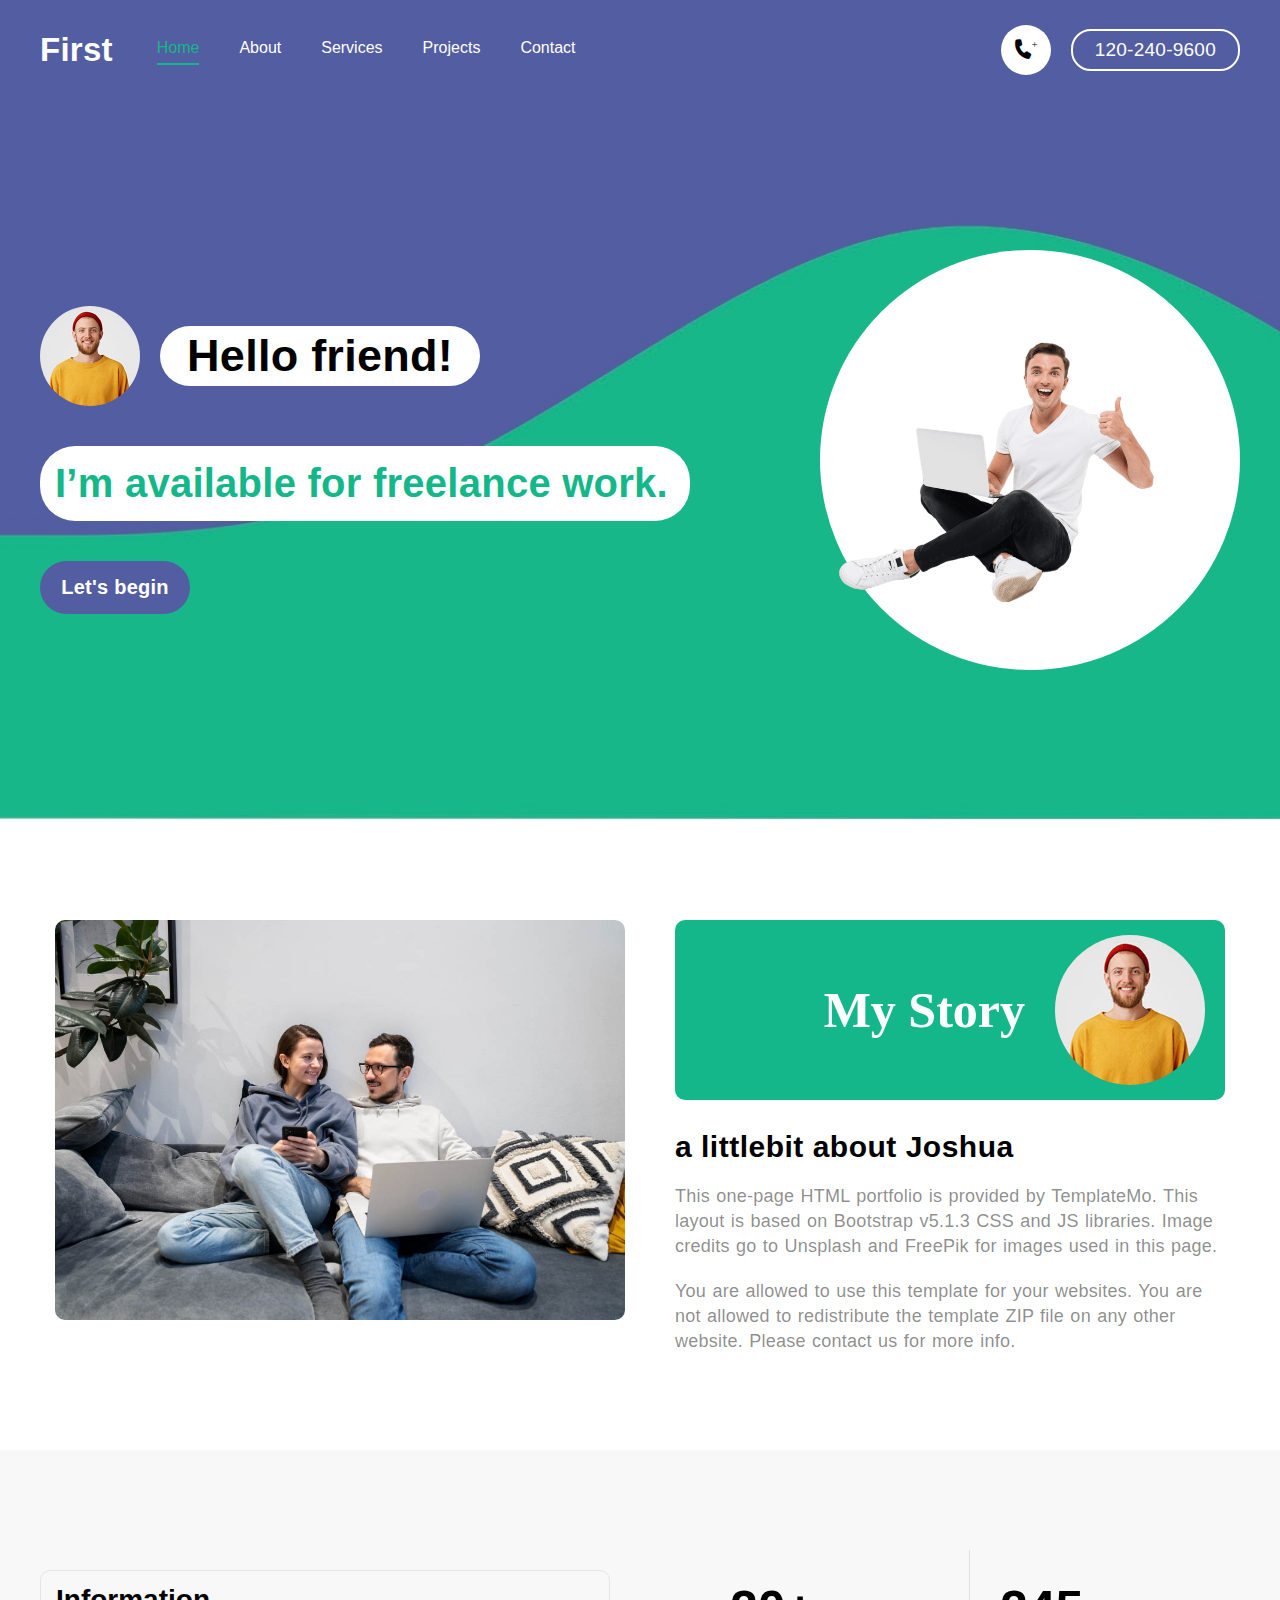
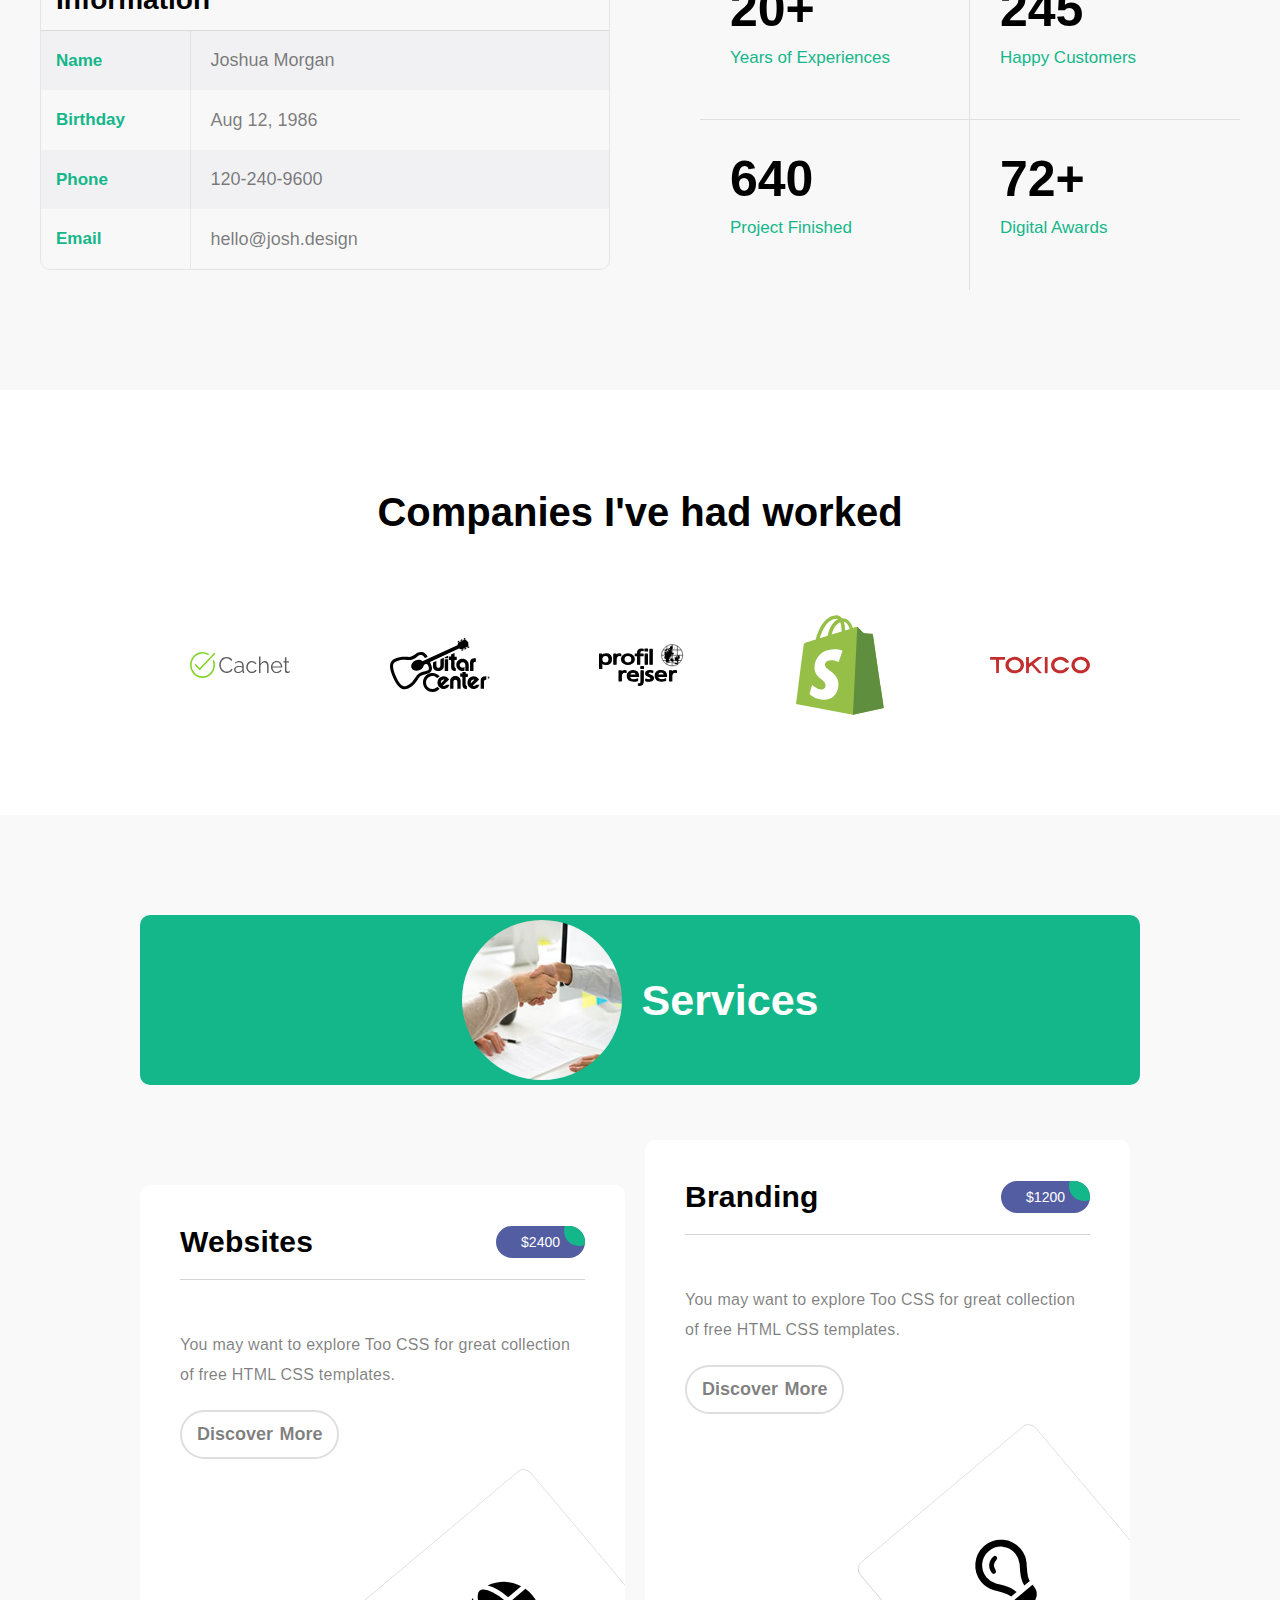
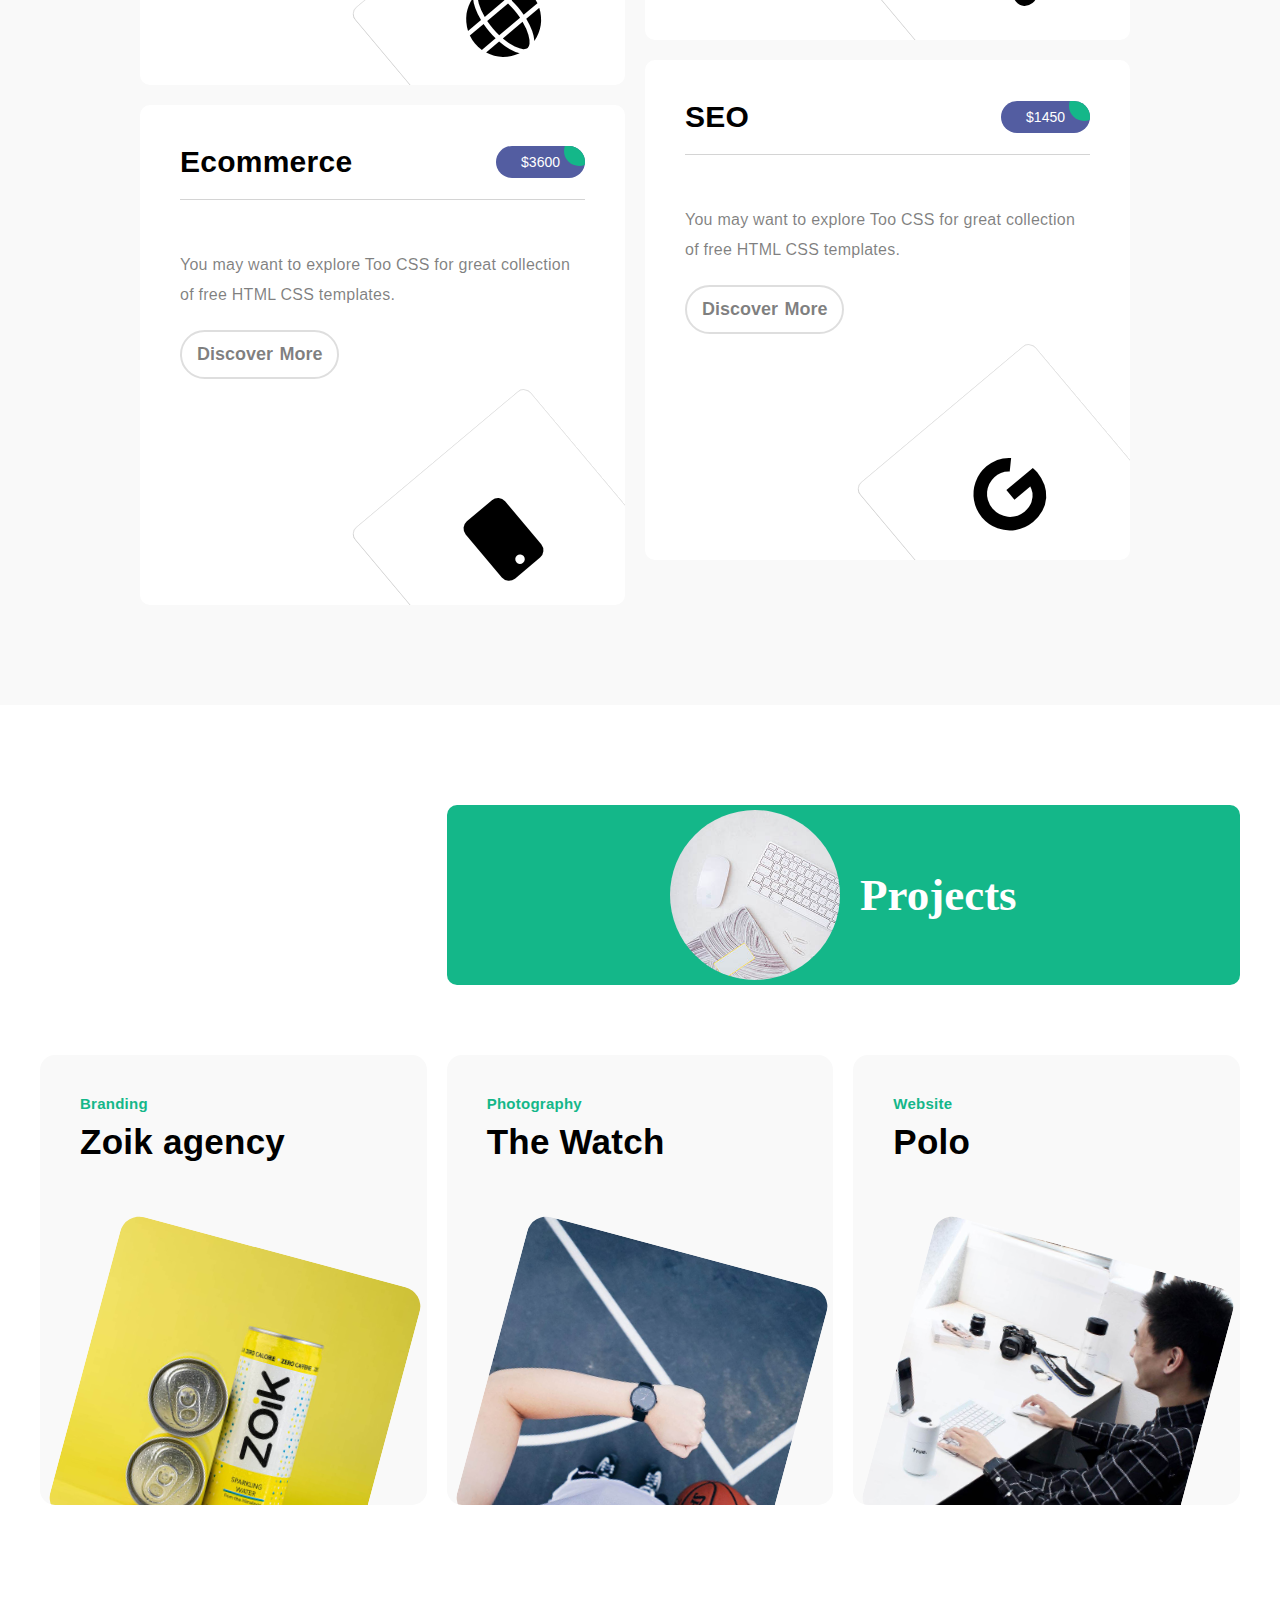
<file: index.html>
<!DOCTYPE html>
<html lang="en">

<head>
    <meta charset="UTF-8">
    <meta name="viewport" content="width=device-width, initial-scale=1.0">
    <title>Document</title>
    <link rel="stylesheet" href="styles/style.css">
    <link rel="stylesheet" href="https://cdnjs.cloudflare.com/ajax/libs/font-awesome/6.7.2/css/all.min.css"
        integrity="sha512-Evv84Mr4kqVGRNSgIGL/F/aIDqQb7xQ2vcrdIwxfjThSH8CSR7PBEakCr51Ck+w+/U6swU2Im1vVX0SVk9ABhg=="
        crossorigin="anonymous" referrerpolicy="no-referrer" />

</head>

<body>

    <header>
        <nav>
            <i class="fa-solid fa-bars"></i>
            <h1>First</h1>
            <ul>
                <li style="  border-bottom: 2px solid #14B789; color: #14B789; padding-top: 4px; height: 30px; ">Home
                </li>
                <li>About</li>
                <li>Services

                </li>
                <li>Projects</li>
                <li>Contact</li>
            </ul>

            <div class="sides-header1">
                <span class="phone-icon">
                    <i style="font-size: 18px; transform: rotate(10deg);" class="fa-solid fa-phone"></i>
                    <p
                        style=" font-size: 11px; height: 25px; display: flex; align-items: start; justify-content: center; ">
                        +</p>

                </span>
                <span class="numb-header">
                    <p style=" font-size: 19px; color: white;">120-240-9600</p>
                </span>
            </div>

        </nav>
    </header>
    <main>

        <section id="sec1-pg1">

            <div class="common-div-sec1-pg1">
                <div class="sec1-text">
                    <div>
                        <div class="boy-text"></div>
                        <span class="message1">Hello friend!</span>
                    </div>

                    <div class="message2">
                        <p>I’m available for freelance work.</p>
                    </div>

                    <div class="purple-text-sec1">
                        <p>Let's begin</p>
                    </div>



                </div>


                <div class="mother-pic-sec1">
                    <div class="sec1-pic">
                        <div>
                            <img class="sec1-img " src="./assets/portrait-happy-excited-man-holding-laptop-computer.png"
                                alt="">
                        </div>
                    </div>
                </div>
            </div>
        </section>



        <section id="sec2-pg1">
            <div>
                <div class="bg1-sec2">

                </div>


                <div class="info-sec2">

                    <div class="first-info-sec2">
                        <h2>My Story</h2>
                        <img src="./assets/sec1-man-text.jpg" alt="">

                    </div>
                    <div class="second-info-sec2">
                        <h3>

                            a littlebit about Joshua</h3>
                        <p>This one-page HTML portfolio is provided by TemplateMo. This layout is based on Bootstrap
                            v5.1.3 CSS and JS libraries.
                            Image credits go to Unsplash and FreePik for images used in this page.</p>
                        <p>You are allowed to use this template for your websites. You are not allowed to redistribute
                            the template ZIP file on any
                            other website. Please contact us for more info.</p>
                    </div>

                </div>
            </div>


        </section>



        <section id="sec3-pg1">
            <div>
                <div class="table">
                    <table>
                        <h1>Information</h1>
                        <div style="background-color: #7172750c;" class="personal-info">
                            <span class="th">Name</span>
                            <span class="td">Joshua Morgan</span>
                        </div>
                        <div class="personal-info">
                            <span class="th">Birthday</span>
                            <span class="td">Aug 12, 1986</span>
                        </div>
                        <div style="background-color: #7172750c;" class="personal-info">
                            <span class="th">Phone</span>
                            <span class="td">120-240-9600</span>
                        </div>
                        <div class="personal-info">
                            <span class="th">Email</span>
                            <span class="td">hello@josh.design</span>
                        </div>
                </div>

                </table>



            </div>


            <div class="inf-sec3">
                <span>
                    <h2>20+</h2>
                    <p>Years of Experiences</p>
                </span>
                <span style=" border-right: none;">
                    <h2>245</h2>
                    <p>Happy Customers</p>
                </span>
                <span style="border-bottom: none;">
                    <h2>640</h2>
                    <p>Project Finished</p>
                </span>
                <span style="border-bottom: none; border-right: none;">
                    <h2>72+</h2>
                    <p>Digital Awards</p>
                </span>
            </div>
        </section>


        <section id="sec4-pg1">
            <div>
                <h1>Companies I've had worked</h1>
                <div class="imgs"><img src="./assets/cachet.svg" alt="">
                    <img src="./assets/guitar-center.svg" alt="">
                    <img src="./assets/profil-rejser.svg" alt="">
                    <img src="./assets/shopify.svg" alt="">
                    <img src="./assets/tokico.svg" alt="">
                </div>


            </div>
        </section>

        <section id="sec5-pg1">
            <div>

                <div class="first-sec5">
                    <img src="./assets/handshake-man-woman-after-signing-business-contract-closeup.jpg" alt="">
                    <h1>Services</h1>
                </div>

                <div class="mom-about-services">

                    <div class="about-services">
                        <span class="first-row-about-services">
                            <h2>Websites</h2>
                            <span>
                                <p>$2400</p>
                                <div class="round-about-services"></div>
                            </span>
                        </span>

                        <span
                            style="border: none; display: flex; gap: 20px; flex-direction: column; align-items: start; color: rgba(0, 0, 0, 0.506); ">
                            <p
                                style="font-size: 16px; font-family: sans-serif; letter-spacing: .25px; font-weight: 500; line-height: 30px;">
                                You may want to explore Too CSS for great collection of free HTML CSS templates.</p>
                            <span class="DiscoverMore">
                                Discover More
                            </span>

                        </span>

                        <span class="down-services">
                            <i class="fa-solid fa-globe"></i>
                        </span>



                    </div>
                    <div style="position: relative; bottom: 45px;" class="about-services">
                        <span class="first-row-about-services">
                            <h2>Branding</h2>
                            <span>
                                <p>$1200</p>
                                <div class="round-about-services"></div>
                            </span>
                        </span>

                        <span
                            style="border: none; display: flex; gap: 20px; flex-direction: column; align-items: start; ">
                            <p
                                style="font-size: 16px; color: rgba(0, 0, 0, 0.506); font-family: sans-serif; letter-spacing: .25px; font-weight: 500; line-height: 30px;">
                                You may want to explore Too CSS for great collection of free HTML CSS templates.</p>
                            <span class="DiscoverMore">
                                Discover More
                            </span>


                        </span>
                        <span class="down-services">
                            <i class="fa-regular fa-lightbulb"></i>
                        </span>



                    </div>
                    <div class="about-services">
                        <span class="first-row-about-services">
                            <h2>Ecommerce</h2>
                            <span>
                                <p>$3600</p>
                                <div class="round-about-services"></div>
                            </span>
                        </span>

                        <span
                            style="border: none; display: flex; gap: 20px; flex-direction: column; align-items: start;  color: rgba(0, 0, 0, 0.565); ">
                            <p
                                style="font-family: sans-serif; letter-spacing: .25px; font-weight: 500; line-height: 30px; font-size: 16px; color: rgba(0, 0, 0, 0.506);">
                                You may want to explore Too CSS for great collection of free HTML CSS templates.</p>
                            <span class="DiscoverMore">
                                Discover More
                            </span>


                        </span>

                        <span class="down-services">
                            <i class="fa-solid fa-mobile-button">
                            </i>
                        </span>



                    </div>
                    <div style="position: relative; bottom: 45px;" class="about-services">
                        <span class="first-row-about-services">
                            <h2>SEO</h2>
                            <span>
                                <p>$1450</p>
                                <div class="round-about-services"></div>
                            </span>
                        </span>

                        <span
                            style="border: none; display: flex; gap: 20px; flex-direction: column; align-items: start;  color: rgba(0, 0, 0, 0.506); ">
                            <p
                                style="font-size: 16px; font-family: sans-serif; letter-spacing: .25px; font-weight: 500; line-height: 30px;">
                                You may want to explore Too CSS for great collection of free HTML CSS templates.</p>
                            <span class="DiscoverMore">
                                Discover More
                            </span>

                        </span>
                        <span class="down-services">
                            <i class="fa-brands fa-google"></i>
                        </span>



                    </div>



                </div>














            </div>






            </div>
        </section>


        <section id="sec6-pg1">
            <div>

                <div class="sec6-first">
                    <div class="end-sec6"><img src="./assets/white-desk-work-study-aesthetics.jpg" alt="">
                        <h1>Projects</h1>
                    </div>


                </div>

                <div class="sec6-second">

                    <span class="boxes-sec6">
                        <span>Branding</span>
                        <h3>Zoik agency</h3>
                        <img src="./assets/nikhil-KO4io-eCAXA-unsplash.jpg" alt="">

                    </span>

                    <span class="boxes-sec6">
                        <span>Photography</span>
                        <h3>The Watch</h3>
                        <img src="./assets/the-5th-IQYR7N67dhM-unsplash.jpg" alt="">
                    </span>

                    <span class="boxes-sec6">
                        <span>Website</span>
                        <h3>Polo</h3>

                        <img src="./assets/true-agency-9Bjog5FZ-oc-unsplash.jpg" alt="">

                    </span>


                </div>

            </div>
        </section>


    </main>
</body>

</html>
</file>
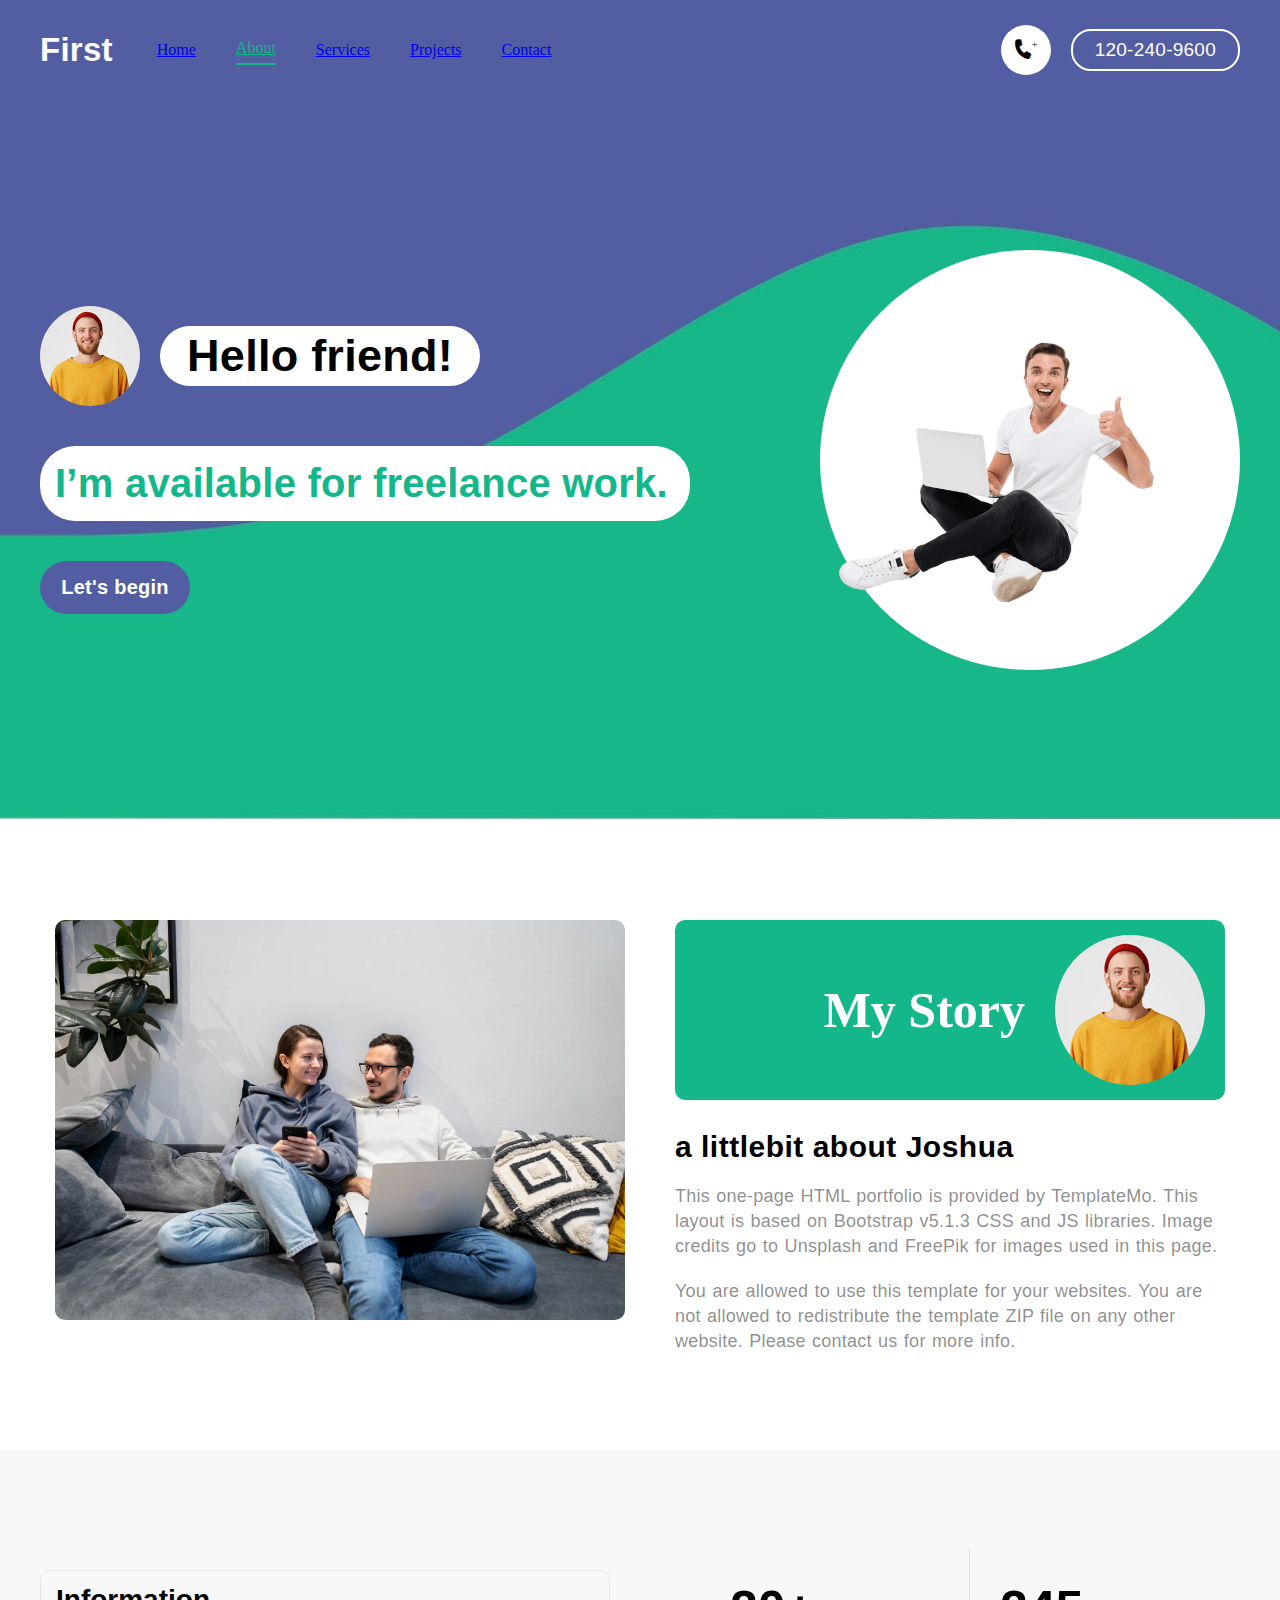
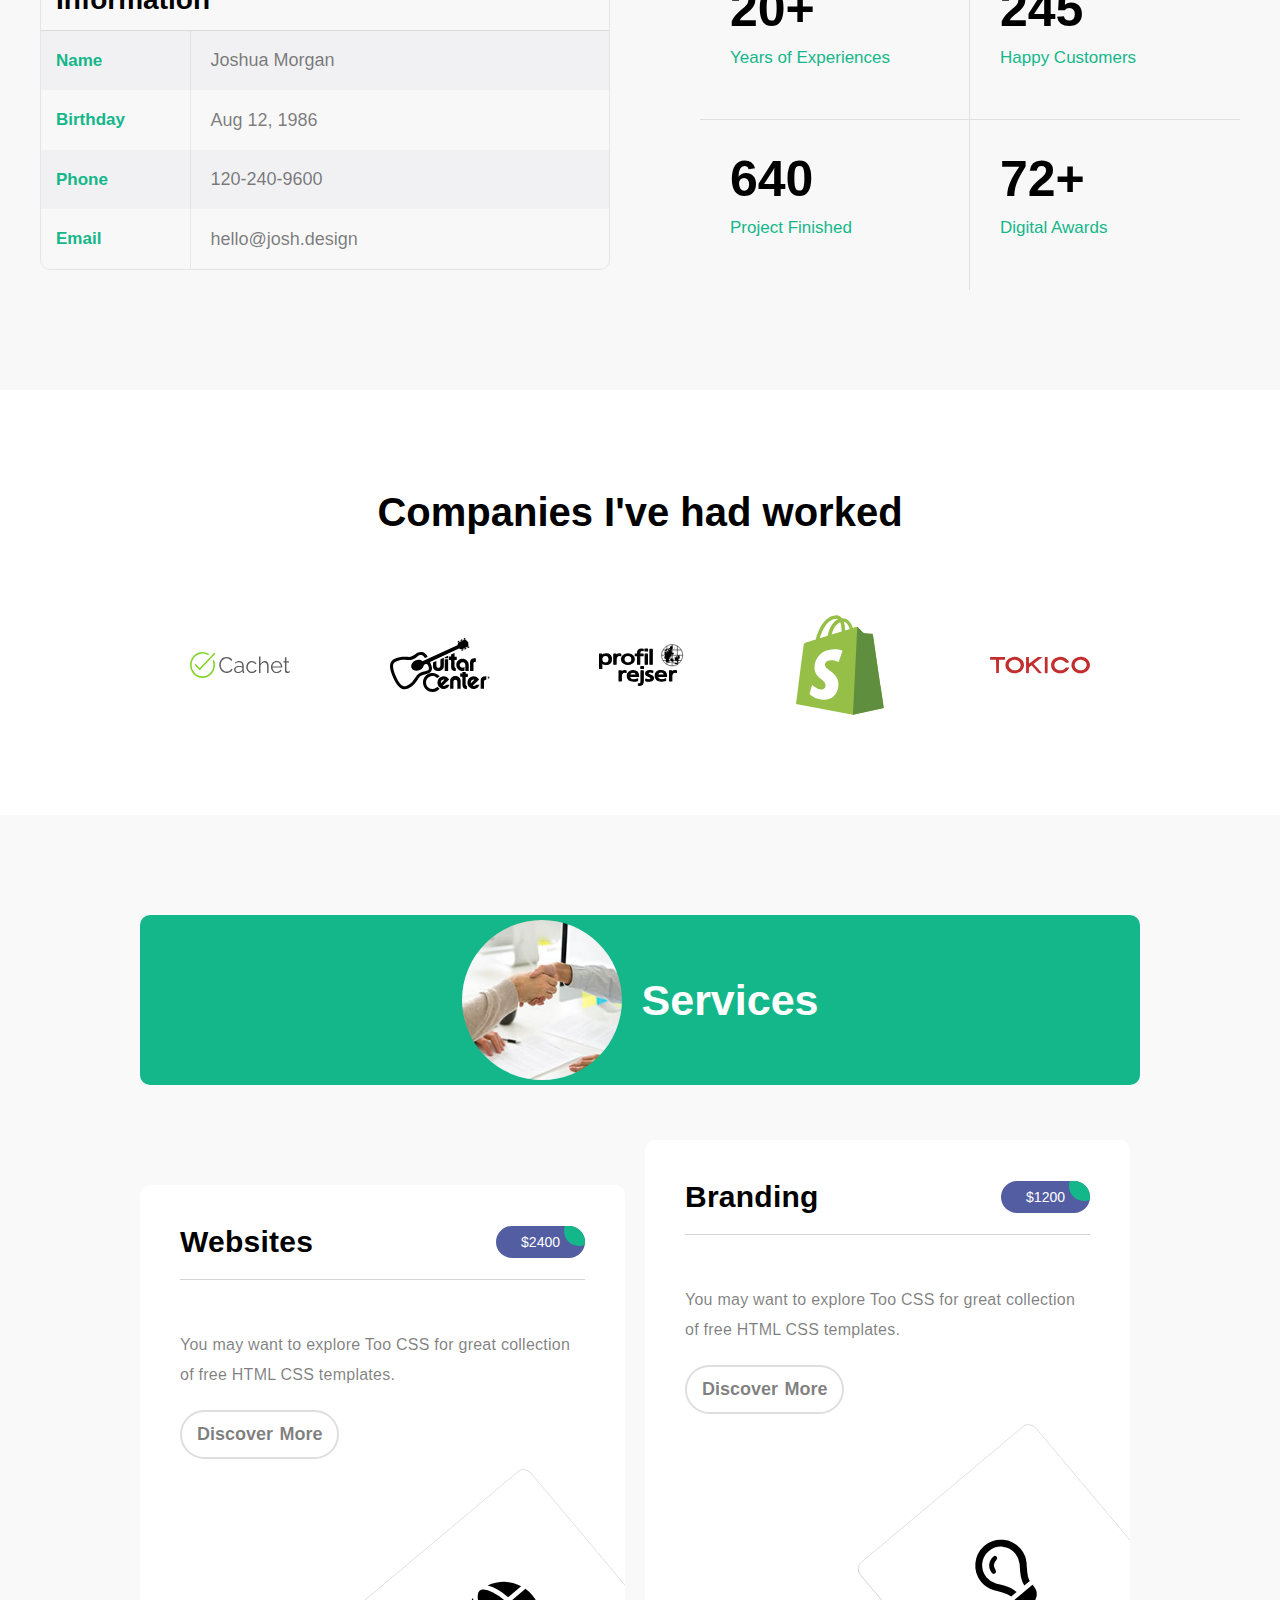
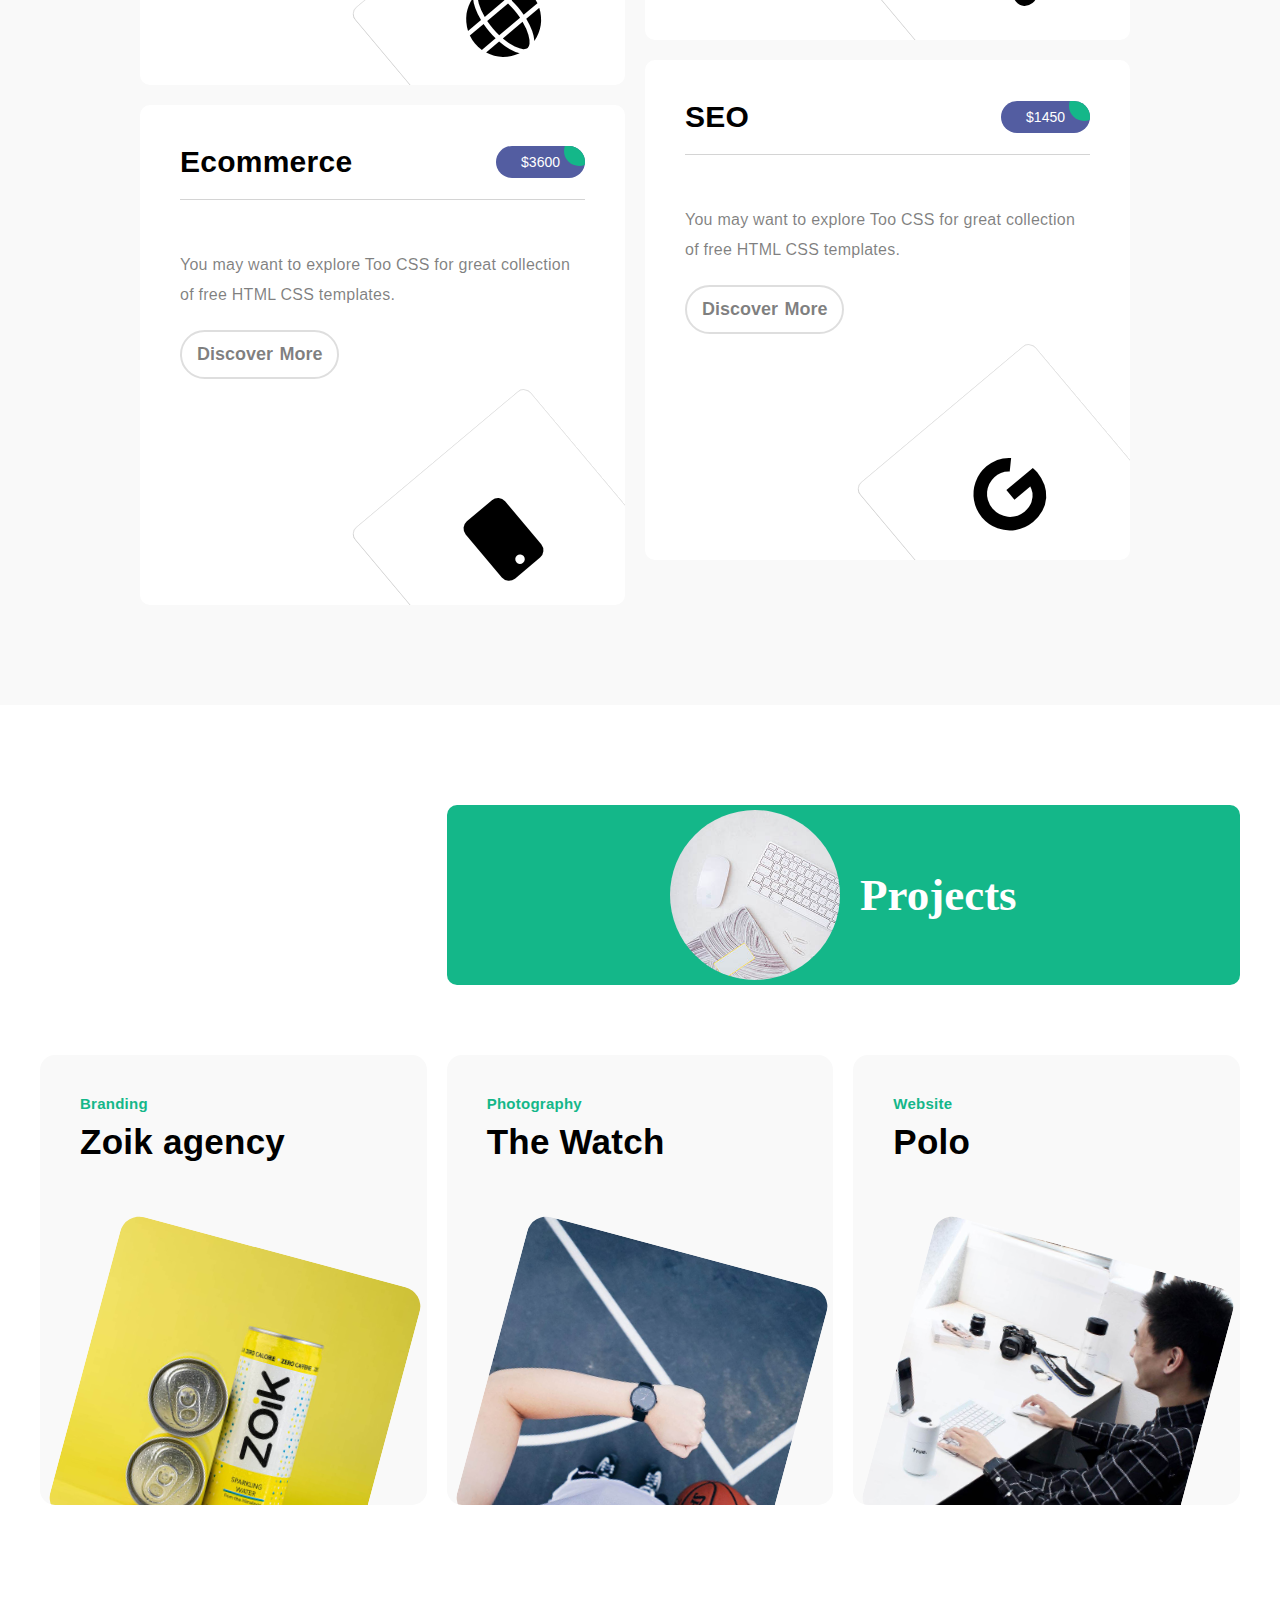
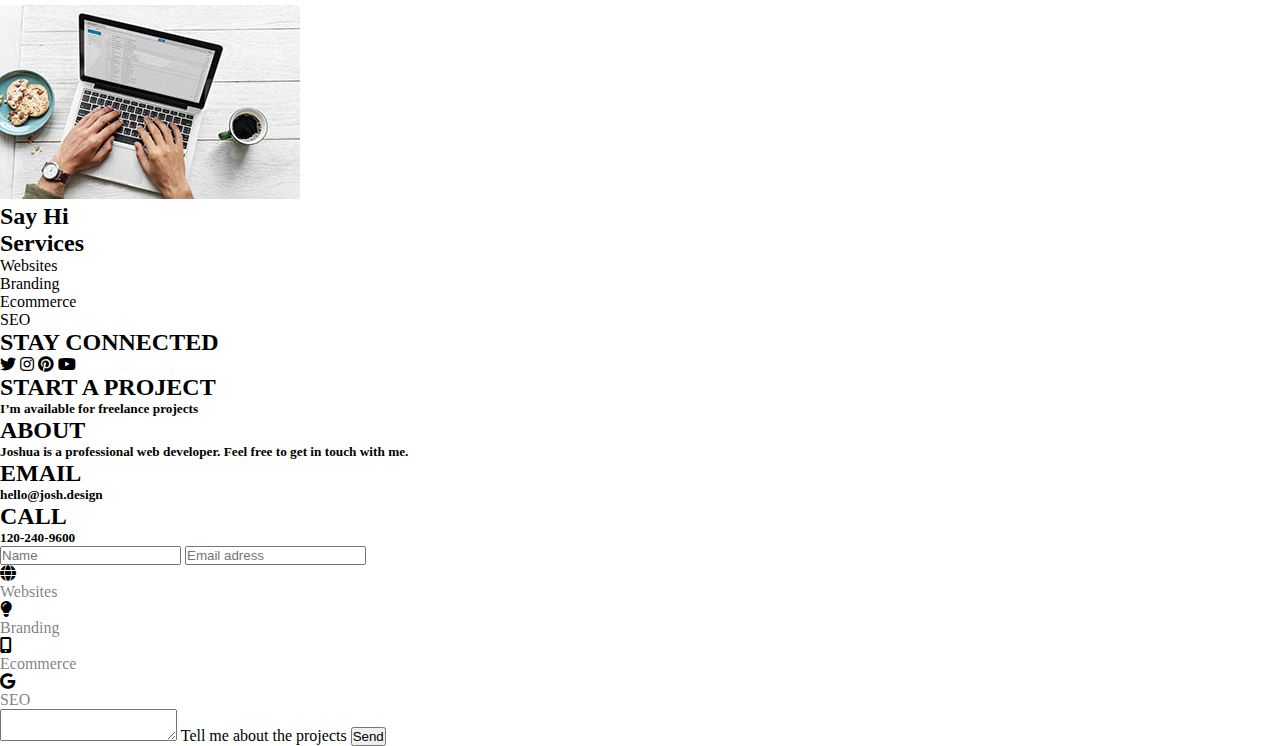
<file: pages/about.html>
<!DOCTYPE html>
<html lang="en">

<head>
    <meta charset="UTF-8">
    <meta name="viewport" content="width=device-width, initial-scale=1.0">
    <title>Document</title>
    <link rel="stylesheet" href="../styles/style.css">
    <link rel="stylesheet" href="https://cdnjs.cloudflare.com/ajax/libs/font-awesome/6.7.2/css/all.min.css"
        integrity="sha512-Evv84Mr4kqVGRNSgIGL/F/aIDqQb7xQ2vcrdIwxfjThSH8CSR7PBEakCr51Ck+w+/U6swU2Im1vVX0SVk9ABhg=="
        crossorigin="anonymous" referrerpolicy="no-referrer" />

</head>

<body>
    <header>
        <nav>
            <i class="fa-solid fa-bars"></i>
            <h1>First</h1>
            <ul>
                <a href="../index.html">Home</a>
                <a style="  border-bottom: 2px solid #14B789; color: #14B789; padding-top: 4px; height: 30px; "
                    href="./about.html">About</a>
                <a href="../pages/services.html">Services</a>
                <a href="../pages/project.html">Projects</a>
                <a href="../pages/contact.html">Contact</a>
            </ul>

            <div class="sides-header1">
                <span class="phone-icon">
                    <i style="font-size: 18px; transform: rotate(10deg);" class="fa-solid fa-phone"></i>
                    <p
                        style=" font-size: 11px; height: 25px; display: flex; align-items: start; justify-content: center; ">
                        +</p>

                </span>
                <span class="numb-header">
                    <p style=" font-size: 19px; color: white;">120-240-9600</p>
                </span>
            </div>

        </nav>
    </header>
    <main>

        <section id="sec1-pg1">

            <div class="common-div-sec1-pg1">
                <div class="sec1-text">
                    <div>
                        <div class="boy-text"></div>
                        <span class="message1">Hello friend!</span>
                    </div>

                    <div class="message2">
                        <p>I’m available for freelance work.</p>
                    </div>

                    <div class="purple-text-sec1">
                        <p>Let's begin</p>
                    </div>



                </div>


                <div class="mother-pic-sec1">
                    <div class="sec1-pic">
                        <div>
                            <img class="sec1-img "
                                src="../assets/portrait-happy-excited-man-holding-laptop-computer.png" alt="">
                        </div>
                    </div>
                </div>
            </div>
        </section>



        <section id="sec2-pg1">
            <div>
                <div class="bg1-sec2">

                </div>


                <div class="info-sec2">

                    <div class="first-info-sec2">
                        <h2>My Story</h2>
                        <img src="../assets/sec1-man-text.jpg" alt="">

                    </div>
                    <div class="second-info-sec2">
                        <h3>

                            a littlebit about Joshua</h3>
                        <p>This one-page HTML portfolio is provided by TemplateMo. This layout is based on Bootstrap
                            v5.1.3 CSS and JS libraries.
                            Image credits go to Unsplash and FreePik for images used in this page.</p>
                        <p>You are allowed to use this template for your websites. You are not allowed to redistribute
                            the template ZIP file on any
                            other website. Please contact us for more info.</p>
                    </div>

                </div>
            </div>


        </section>



        <section id="sec3-pg1">
            <div>
                <div class="table">
                    <table>
                        <h1>Information</h1>
                        <div style="background-color: #7172750c;" class="personal-info">
                            <span class="th">Name</span>
                            <span class="td">Joshua Morgan</span>
                        </div>
                        <div class="personal-info">
                            <span class="th">Birthday</span>
                            <span class="td">Aug 12, 1986</span>
                        </div>
                        <div style="background-color: #7172750c;" class="personal-info">
                            <span class="th">Phone</span>
                            <span class="td">120-240-9600</span>
                        </div>
                        <div class="personal-info">
                            <span class="th">Email</span>
                            <span class="td">hello@josh.design</span>
                        </div>
                </div>

                </table>



            </div>


            <div class="inf-sec3">
                <span>
                    <h2>20+</h2>
                    <p>Years of Experiences</p>
                </span>
                <span style=" border-right: none;">
                    <h2>245</h2>
                    <p>Happy Customers</p>
                </span>
                <span style="border-bottom: none;">
                    <h2>640</h2>
                    <p>Project Finished</p>
                </span>
                <span style="border-bottom: none; border-right: none;">
                    <h2>72+</h2>
                    <p>Digital Awards</p>
                </span>
            </div>
        </section>


        <section id="sec4-pg1">
            <div>
                <h1>Companies I've had worked</h1>
                <div class="imgs"><img src="../assets/cachet.svg" alt="">
                    <img src="../assets/guitar-center.svg" alt="">
                    <img src="../assets/profil-rejser.svg" alt="">
                    <img src="../assets/shopify.svg" alt="">
                    <img src="../assets/tokico.svg" alt="">
                </div>


            </div>
        </section>

        <section id="sec5-pg1">
            <div>

                <div class="first-sec5">
                    <img src="../assets/handshake-man-woman-after-signing-business-contract-closeup.jpg" alt="">
                    <h1>Services</h1>
                </div>

                <div class="mom-about-services">

                    <div class="about-services">
                        <span class="first-row-about-services">
                            <h2>Websites</h2>
                            <span>
                                <p>$2400</p>
                                <div class="round-about-services"></div>
                            </span>
                        </span>

                        <span
                            style="border: none; display: flex; gap: 20px; flex-direction: column; align-items: start; color: rgba(0, 0, 0, 0.506); ">
                            <p
                                style="font-size: 16px; font-family: sans-serif; letter-spacing: .25px; font-weight: 500; line-height: 30px;">
                                You may want to explore Too CSS for great collection of free HTML CSS templates.</p>
                            <span class="DiscoverMore">
                                Discover More
                            </span>

                        </span>

                        <span class="down-services">
                            <i class="fa-solid fa-globe"></i>
                        </span>



                    </div>
                    <div style="position: relative; bottom: 45px;" class="about-services">
                        <span class="first-row-about-services">
                            <h2>Branding</h2>
                            <span>
                                <p>$1200</p>
                                <div class="round-about-services"></div>
                            </span>
                        </span>

                        <span
                            style="border: none; display: flex; gap: 20px; flex-direction: column; align-items: start; ">
                            <p
                                style="font-size: 16px; color: rgba(0, 0, 0, 0.506); font-family: sans-serif; letter-spacing: .25px; font-weight: 500; line-height: 30px;">
                                You may want to explore Too CSS for great collection of free HTML CSS templates.</p>
                            <span class="DiscoverMore">
                                Discover More
                            </span>


                        </span>
                        <span class="down-services">
                            <i class="fa-regular fa-lightbulb"></i>
                        </span>



                    </div>
                    <div class="about-services">
                        <span class="first-row-about-services">
                            <h2>Ecommerce</h2>
                            <span>
                                <p>$3600</p>
                                <div class="round-about-services"></div>
                            </span>
                        </span>

                        <span
                            style="border: none; display: flex; gap: 20px; flex-direction: column; align-items: start;  color: rgba(0, 0, 0, 0.565); ">
                            <p
                                style="font-family: sans-serif; letter-spacing: .25px; font-weight: 500; line-height: 30px; font-size: 16px; color: rgba(0, 0, 0, 0.506);">
                                You may want to explore Too CSS for great collection of free HTML CSS templates.</p>
                            <span class="DiscoverMore">
                                Discover More
                            </span>


                        </span>

                        <span class="down-services">
                            <i class="fa-solid fa-mobile-button">
                            </i>
                        </span>



                    </div>
                    <div style="position: relative; bottom: 45px;" class="about-services">
                        <span class="first-row-about-services">
                            <h2>SEO</h2>
                            <span>
                                <p>$1450</p>
                                <div class="round-about-services"></div>
                            </span>
                        </span>

                        <span
                            style="border: none; display: flex; gap: 20px; flex-direction: column; align-items: start;  color: rgba(0, 0, 0, 0.506); ">
                            <p
                                style="font-size: 16px; font-family: sans-serif; letter-spacing: .25px; font-weight: 500; line-height: 30px;">
                                You may want to explore Too CSS for great collection of free HTML CSS templates.</p>
                            <span class="DiscoverMore">
                                Discover More
                            </span>

                        </span>
                        <span class="down-services">
                            <i class="fa-brands fa-google"></i>
                        </span>



                    </div>



                </div>














            </div>






            </div>
        </section>


        <section id="sec6-pg1">
            <div>

                <div class="sec6-first">
                    <div class="end-sec6"><img src="../assets/white-desk-work-study-aesthetics.jpg" alt="">
                        <h1>Projects</h1>
                    </div>


                </div>

                <div class="sec6-second">

                    <span class="boxes-sec6">
                        <span>Branding</span>
                        <h3>Zoik agency</h3>
                        <img src="../assets/nikhil-KO4io-eCAXA-unsplash.jpg" alt="">

                    </span>

                    <span class="boxes-sec6">
                        <span>Photography</span>
                        <h3>The Watch</h3>
                        <img src="../assets/the-5th-IQYR7N67dhM-unsplash.jpg" alt="">
                    </span>

                    <span class="boxes-sec6">
                        <span>Website</span>
                        <h3>Polo</h3>

                        <img src="../assets/true-agency-9Bjog5FZ-oc-unsplash.jpg" alt="">

                    </span>


                </div>

            </div>
        </section>

        <section id="sec7">
            <div>
                <div class="sec7-first-row">
                    <img src="../assets/aerial-view-man-using-computer-laptop-wooden-table.jpg" alt="">
                    <h2>Say Hi</h2>
                </div>

                <div class="sec7-row2">
                    <div class="row2-texts1">
                        <div class="texts1-first">
                            <span>

                                <h2>Services</h2>
                                <span class="services">
                                    <p class="hov-serv">Websites</p>
                                    <p class="hov-serv">Branding</p>
                                    <p class="hov-serv">Ecommerce</p>
                                    <p class="hov-serv">SEO</p>
                                </span>

                            </span>
                            <span>
                                <h2>STAY CONNECTED</h2>
                                <span class="i-sec7">
                                    <span>
                                        <i class="fa-brands fa-twitter"></i>
                                    </span>
                                    <span>
                                        <i class="fa-brands fa-instagram"></i>
                                    </span>
                                    <span>
                                        <i class="fa-brands fa-pinterest"></i>
                                    </span>
                                    <span><i class="fa-brands fa-youtube"></i></span>
                                </span>

                            </span>
                            <span>
                                <h2>START A PROJECT</h2>
                                <h5>I’m available for freelance projects</h5>
                            </span>
                        </div>


                        <div class="texts1-second">
                            <span>
                                <h2>ABOUT</h2>
                                <h5>Joshua is a professional web developer. Feel free to get in
                                    touch with me.</h5>
                            </span>
                            <span>
                                <h2>EMAIL</h2>
                                <h5 class="email"> hello@josh.design</h5>
                            </span>
                            <span>
                                <h2>CALL</h2>
                                <h5 class="email">120-240-9600</h5>

                            </span>

                        </div>

                    </div>

                    <div class="row-texts2">

                        <form action="">
                            <label for="name">
                                <input placeholder="Name" type="text" id="name" name="name">
                            </label>
                            <label for="email">
                                <input placeholder="Email adress" type="email" id="email" name="email">
                            </label>
                        </form>

                        <span>
                            <div class="txt-icon">
                                <i class="fa-solid fa-globe"></i>
                                <h3 style="font-size: 16px; color: rgba(0, 0, 0, 0.52); font-weight: 450;">Websites</h3>
                            </div>
                            <div class="txt-icon">
                                <i class="fa-solid fa-lightbulb">
                                </i>
                                <h3 style="font-size: 16px; color: rgba(0, 0, 0, 0.52); font-weight: 450;">Branding</h3>
                            </div>
                            <div class="txt-icon">
                                <i class="fa-solid fa-mobile-screen-button"></i>
                                <h3 style="font-size: 16px; color: rgba(0, 0, 0, 0.52); font-weight: 450;">Ecommerce
                                </h3>
                            </div>
                            <div class="txt-icon">
                                <i class="fa-brands fa-google"></i>
                                <h3 style="font-size: 16px; color: rgba(0, 0, 0, 0.52); font-weight: 450;">SEO</h3>
                            </div>
                        </span>
                        <span class="textarea-mom">
                            <textarea name="text" id="text">
                                                            </textarea>
                            <label class="textarea" for="text">
                                Tell me about the projects
                            </label>
                        </span>


                        <button>
                            Send
                        </button>
                    </div>

                </div>

            </div>
        </section>



    </main>
</body>

</html>
</file>
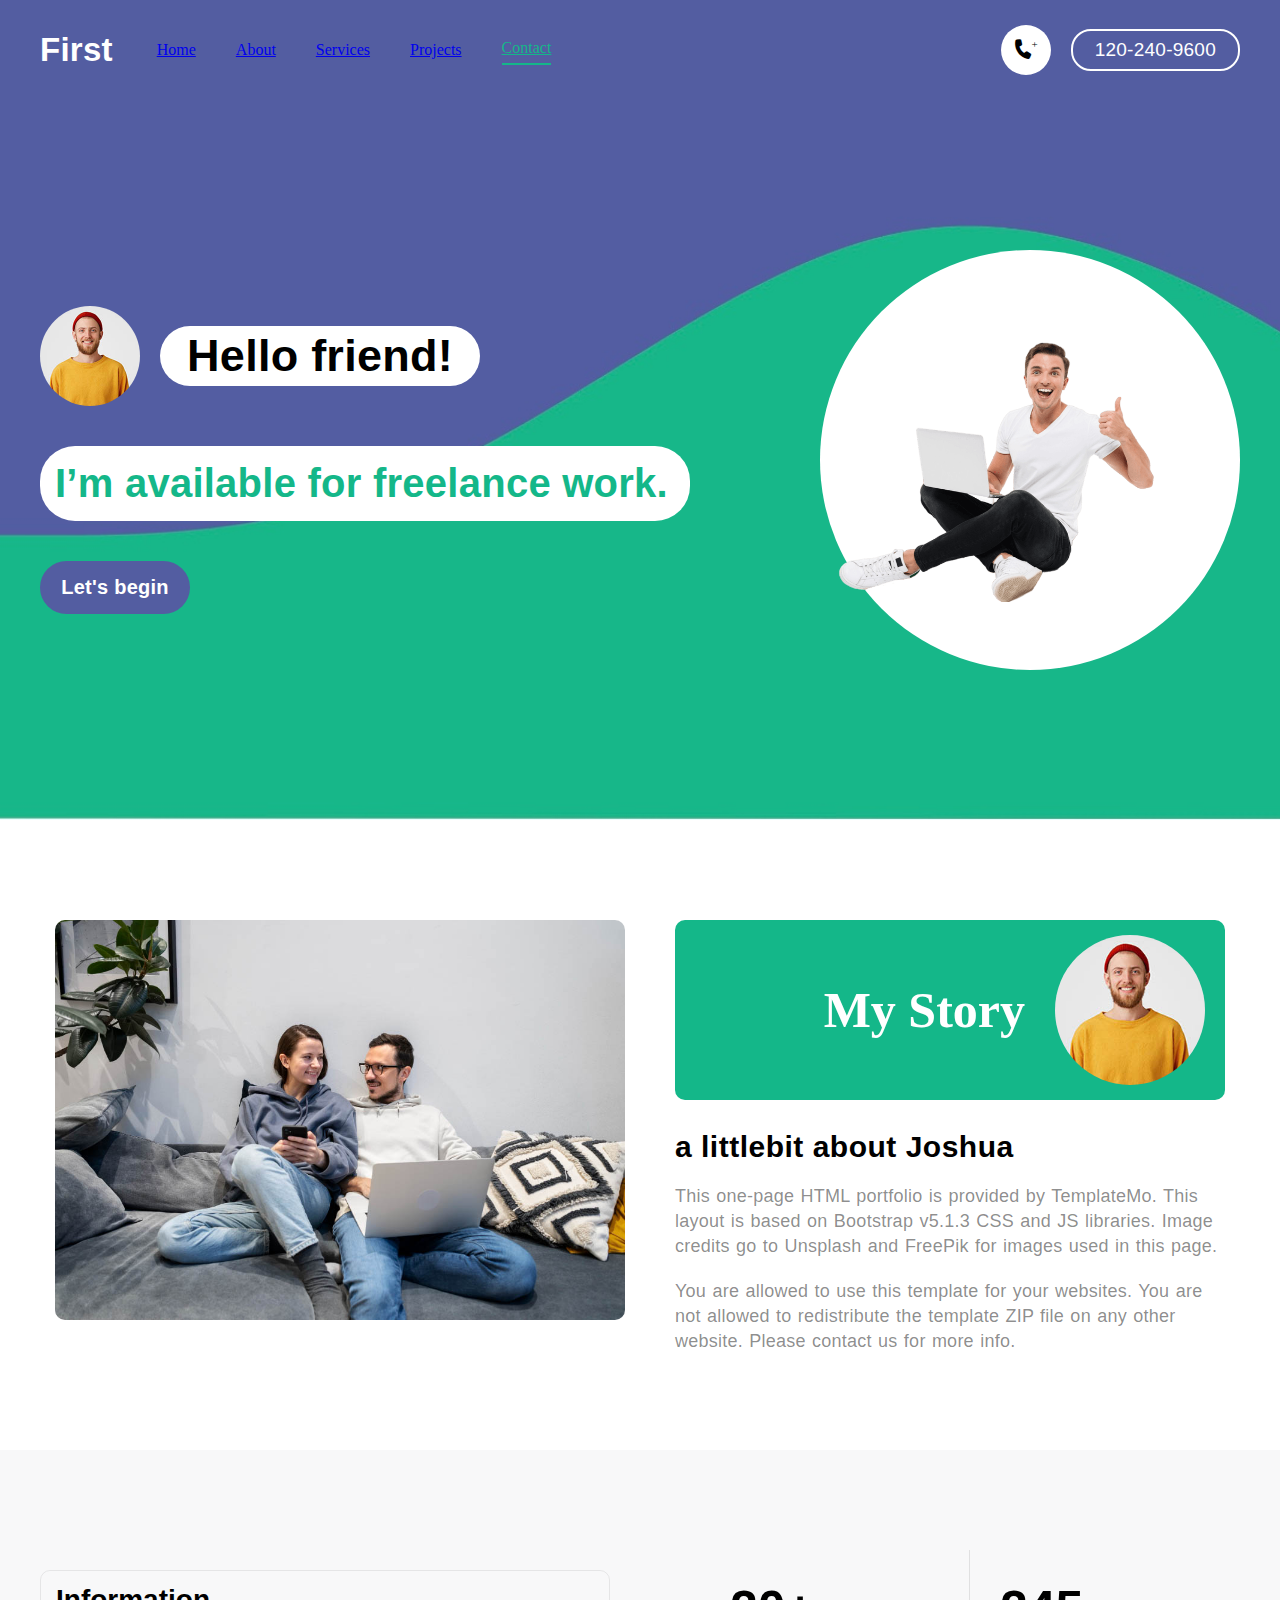
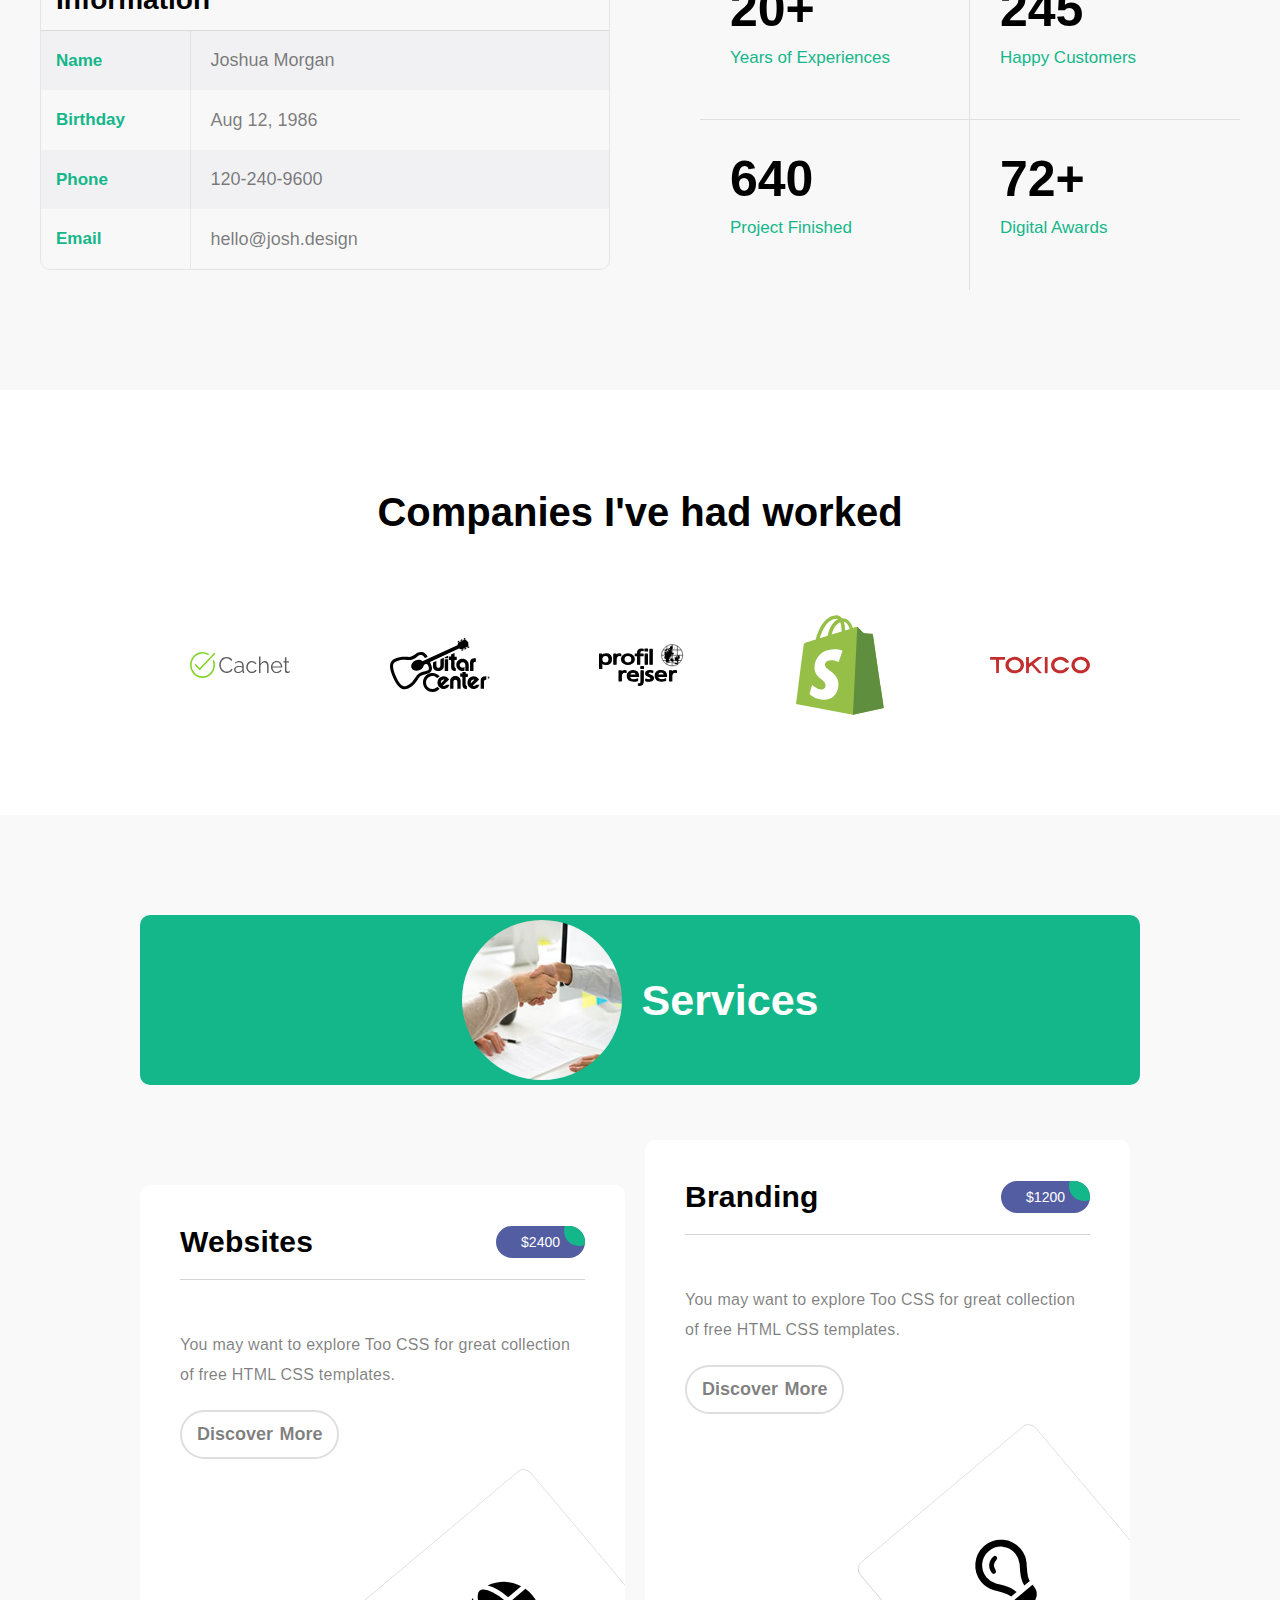
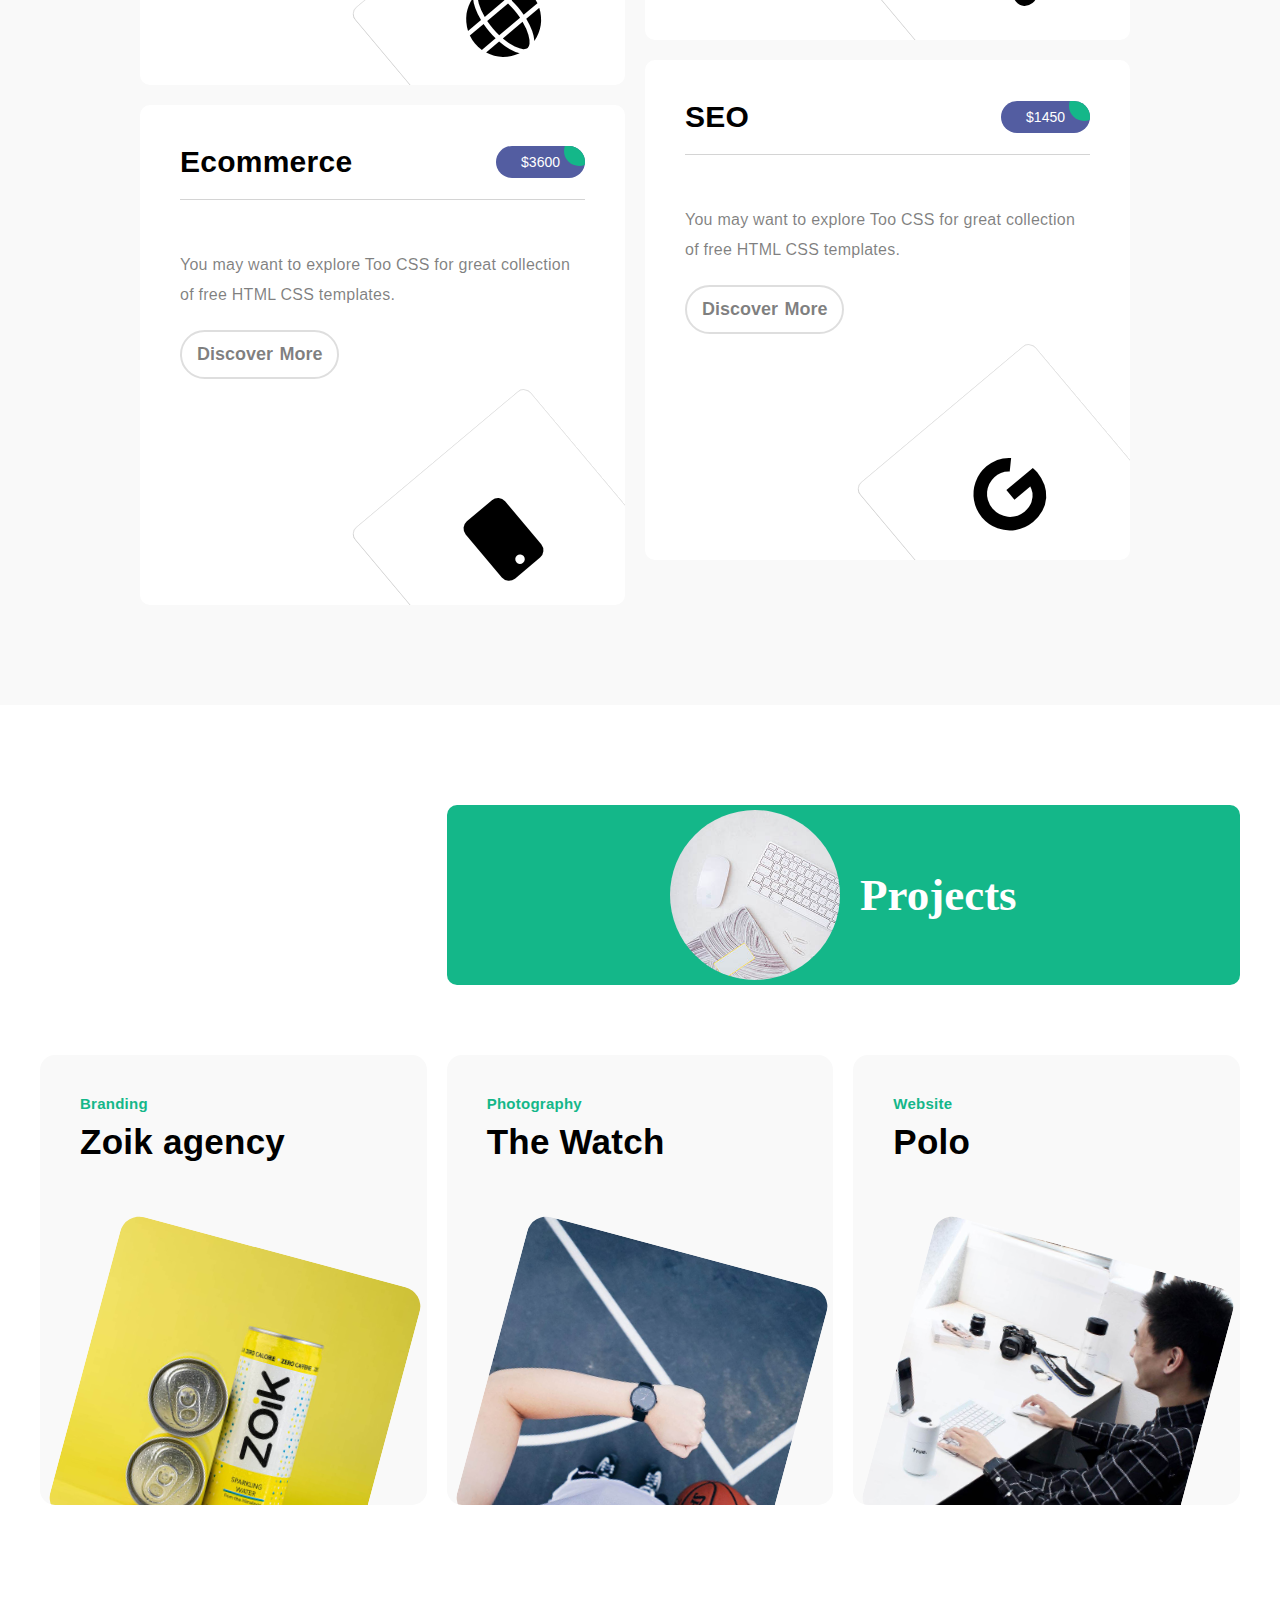
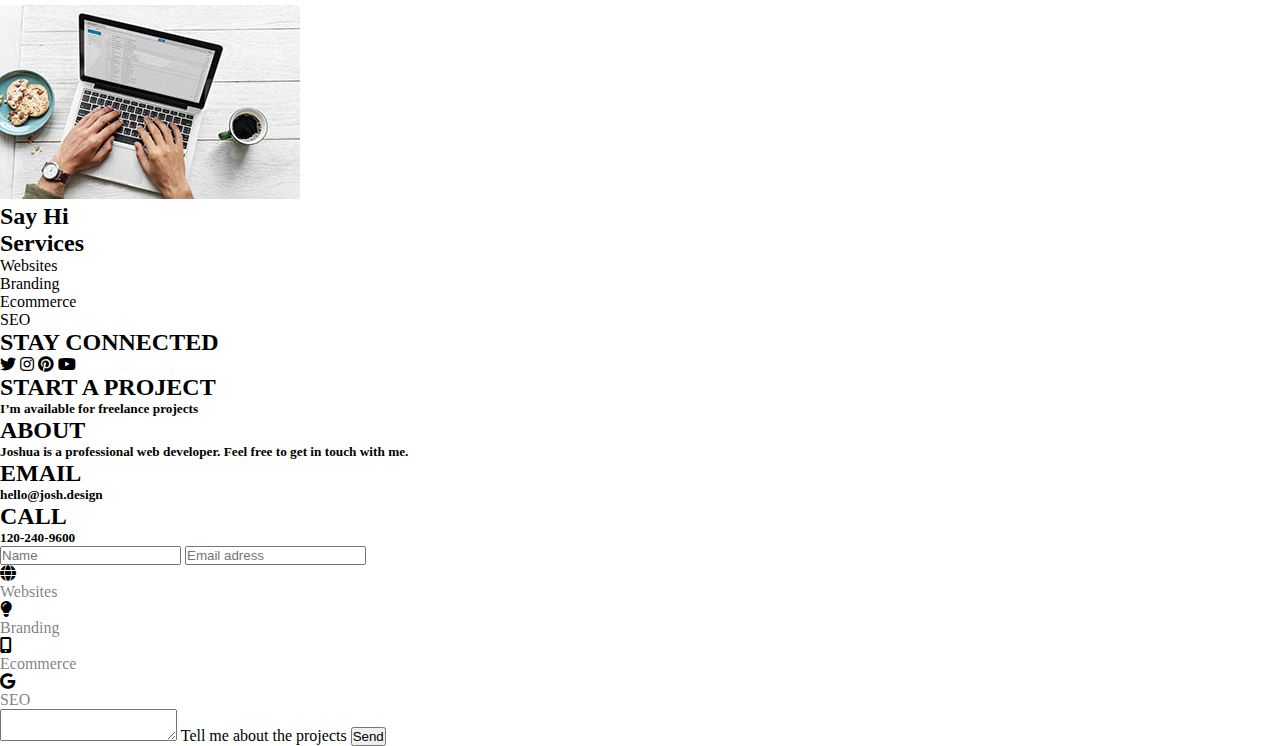
<file: pages/contact.html>
<!DOCTYPE html>
<html lang="en">

<head>
    <meta charset="UTF-8">
    <meta name="viewport" content="width=device-width, initial-scale=1.0">
    <title>Document</title>
    <link rel="stylesheet" href="https://cdnjs.cloudflare.com/ajax/libs/font-awesome/6.7.2/css/all.min.css"
        integrity="sha512-Evv84Mr4kqVGRNSgIGL/F/aIDqQb7xQ2vcrdIwxfjThSH8CSR7PBEakCr51Ck+w+/U6swU2Im1vVX0SVk9ABhg=="
        crossorigin="anonymous" referrerpolicy="no-referrer" />
    <link rel="stylesheet" href="../styles/style.css">
</head>

<body>
    <header>
        <nav>
            <i class="fa-solid fa-bars"></i>
            <h1>First</h1>
            <ul>
                <a href="../index.html">Home</a>
                <a href="../pages/about.html">About</a>
                <a href="../pages/services.html">Services</a>
                <a href="../pages/project.html">Projects</a>
                <a style="  border-bottom: 2px solid #14B789; color: #14B789; padding-top: 4px; height: 30px; "
                    href="./contact.html">Contact</a>
            </ul>

            <div class="sides-header1">
                <span class="phone-icon">
                    <i style="font-size: 18px; transform: rotate(10deg);" class="fa-solid fa-phone"></i>
                    <p
                        style=" font-size: 11px; height: 25px; display: flex; align-items: start; justify-content: center; ">
                        +</p>

                </span>
                <span class="numb-header">
                    <p style=" font-size: 19px; color: white;">120-240-9600</p>
                </span>
            </div>

        </nav>
    </header>
    <main>

        <section id="sec1-pg1">

            <div class="common-div-sec1-pg1">
                <div class="sec1-text">
                    <div>
                        <div class="boy-text"></div>
                        <span class="message1">Hello friend!</span>
                    </div>

                    <div class="message2">
                        <p>I’m available for freelance work.</p>
                    </div>

                    <div class="purple-text-sec1">
                        <p>Let's begin</p>
                    </div>



                </div>


                <div class="mother-pic-sec1">
                    <div class="sec1-pic">
                        <div>
                            <img class="sec1-img "
                                src="../assets/portrait-happy-excited-man-holding-laptop-computer.png" alt="">
                        </div>
                    </div>
                </div>
            </div>
        </section>



        <section id="sec2-pg1">
            <div>
                <div class="bg1-sec2">

                </div>


                <div class="info-sec2">

                    <div class="first-info-sec2">
                        <h2>My Story</h2>
                        <img src="../assets/sec1-man-text.jpg" alt="">

                    </div>
                    <div class="second-info-sec2">
                        <h3>

                            a littlebit about Joshua</h3>
                        <p>This one-page HTML portfolio is provided by TemplateMo. This layout is based on Bootstrap
                            v5.1.3 CSS and JS libraries.
                            Image credits go to Unsplash and FreePik for images used in this page.</p>
                        <p>You are allowed to use this template for your websites. You are not allowed to redistribute
                            the template ZIP file on any
                            other website. Please contact us for more info.</p>
                    </div>

                </div>
            </div>


        </section>



        <section id="sec3-pg1">
            <div>
                <div class="table">
                    <table>
                        <h1>Information</h1>
                        <div style="background-color: #7172750c;" class="personal-info">
                            <span class="th">Name</span>
                            <span class="td">Joshua Morgan</span>
                        </div>
                        <div class="personal-info">
                            <span class="th">Birthday</span>
                            <span class="td">Aug 12, 1986</span>
                        </div>
                        <div style="background-color: #7172750c;" class="personal-info">
                            <span class="th">Phone</span>
                            <span class="td">120-240-9600</span>
                        </div>
                        <div class="personal-info">
                            <span class="th">Email</span>
                            <span class="td">hello@josh.design</span>
                        </div>
                </div>

                </table>



            </div>


            <div class="inf-sec3">
                <span>
                    <h2>20+</h2>
                    <p>Years of Experiences</p>
                </span>
                <span style=" border-right: none;">
                    <h2>245</h2>
                    <p>Happy Customers</p>
                </span>
                <span style="border-bottom: none;">
                    <h2>640</h2>
                    <p>Project Finished</p>
                </span>
                <span style="border-bottom: none; border-right: none;">
                    <h2>72+</h2>
                    <p>Digital Awards</p>
                </span>
            </div>
        </section>


        <section id="sec4-pg1">
            <div>
                <h1>Companies I've had worked</h1>
                <div class="imgs"><img src="../assets/cachet.svg" alt="">
                    <img src="../assets/guitar-center.svg" alt="">
                    <img src="../assets/profil-rejser.svg" alt="">
                    <img src="../assets/shopify.svg" alt="">
                    <img src="../assets/tokico.svg" alt="">
                </div>


            </div>
        </section>

        <section id="sec5-pg1">
            <div>

                <div class="first-sec5">
                    <img src="../assets/handshake-man-woman-after-signing-business-contract-closeup.jpg" alt="">
                    <h1>Services</h1>
                </div>

                <div class="mom-about-services">

                    <div class="about-services">
                        <span class="first-row-about-services">
                            <h2>Websites</h2>
                            <span>
                                <p>$2400</p>
                                <div class="round-about-services"></div>
                            </span>
                        </span>

                        <span
                            style="border: none; display: flex; gap: 20px; flex-direction: column; align-items: start; color: rgba(0, 0, 0, 0.506); ">
                            <p
                                style="font-size: 16px; font-family: sans-serif; letter-spacing: .25px; font-weight: 500; line-height: 30px;">
                                You may want to explore Too CSS for great collection of free HTML CSS templates.</p>
                            <span class="DiscoverMore">
                                Discover More
                            </span>

                        </span>

                        <span class="down-services">
                            <i class="fa-solid fa-globe"></i>
                        </span>



                    </div>
                    <div style="position: relative; bottom: 45px;" class="about-services">
                        <span class="first-row-about-services">
                            <h2>Branding</h2>
                            <span>
                                <p>$1200</p>
                                <div class="round-about-services"></div>
                            </span>
                        </span>

                        <span
                            style="border: none; display: flex; gap: 20px; flex-direction: column; align-items: start; ">
                            <p
                                style="font-size: 16px; color: rgba(0, 0, 0, 0.506); font-family: sans-serif; letter-spacing: .25px; font-weight: 500; line-height: 30px;">
                                You may want to explore Too CSS for great collection of free HTML CSS templates.</p>
                            <span class="DiscoverMore">
                                Discover More
                            </span>


                        </span>
                        <span class="down-services">
                            <i class="fa-regular fa-lightbulb"></i>
                        </span>



                    </div>
                    <div class="about-services">
                        <span class="first-row-about-services">
                            <h2>Ecommerce</h2>
                            <span>
                                <p>$3600</p>
                                <div class="round-about-services"></div>
                            </span>
                        </span>

                        <span
                            style="border: none; display: flex; gap: 20px; flex-direction: column; align-items: start;  color: rgba(0, 0, 0, 0.565); ">
                            <p
                                style="font-family: sans-serif; letter-spacing: .25px; font-weight: 500; line-height: 30px; font-size: 16px; color: rgba(0, 0, 0, 0.506);">
                                You may want to explore Too CSS for great collection of free HTML CSS templates.</p>
                            <span class="DiscoverMore">
                                Discover More
                            </span>


                        </span>

                        <span class="down-services">
                            <i class="fa-solid fa-mobile-button">
                            </i>
                        </span>



                    </div>
                    <div style="position: relative; bottom: 45px;" class="about-services">
                        <span class="first-row-about-services">
                            <h2>SEO</h2>
                            <span>
                                <p>$1450</p>
                                <div class="round-about-services"></div>
                            </span>
                        </span>

                        <span
                            style="border: none; display: flex; gap: 20px; flex-direction: column; align-items: start;  color: rgba(0, 0, 0, 0.506); ">
                            <p
                                style="font-size: 16px; font-family: sans-serif; letter-spacing: .25px; font-weight: 500; line-height: 30px;">
                                You may want to explore Too CSS for great collection of free HTML CSS templates.</p>
                            <span class="DiscoverMore">
                                Discover More
                            </span>

                        </span>
                        <span class="down-services">
                            <i class="fa-brands fa-google"></i>
                        </span>



                    </div>



                </div>














            </div>






            </div>
        </section>


        <section id="sec6-pg1">
            <div>

                <div class="sec6-first">
                    <div class="end-sec6"><img src="../assets/white-desk-work-study-aesthetics.jpg" alt="">
                        <h1>Projects</h1>
                    </div>


                </div>

                <div class="sec6-second">

                    <span class="boxes-sec6">
                        <span>Branding</span>
                        <h3>Zoik agency</h3>
                        <img src="../assets/nikhil-KO4io-eCAXA-unsplash.jpg" alt="">

                    </span>

                    <span class="boxes-sec6">
                        <span>Photography</span>
                        <h3>The Watch</h3>
                        <img src="../assets/the-5th-IQYR7N67dhM-unsplash.jpg" alt="">
                    </span>

                    <span class="boxes-sec6">
                        <span>Website</span>
                        <h3>Polo</h3>

                        <img src="../assets/true-agency-9Bjog5FZ-oc-unsplash.jpg" alt="">

                    </span>


                </div>

            </div>
        </section>

        <section id="sec7">
            <div>
                <div class="sec7-first-row">
                    <img src="../assets/aerial-view-man-using-computer-laptop-wooden-table.jpg" alt="">
                    <h2>Say Hi</h2>
                </div>

                <div class="sec7-row2">
                    <div class="row2-texts1">
                        <div class="texts1-first">
                            <span>

                                <h2>Services</h2>
                                <span class="services">
                                    <p class="hov-serv">Websites</p>
                                    <p class="hov-serv">Branding</p>
                                    <p class="hov-serv">Ecommerce</p>
                                    <p class="hov-serv">SEO</p>
                                </span>

                            </span>
                            <span>
                                <h2>STAY CONNECTED</h2>
                                <span class="i-sec7">
                                    <span>
                                        <i class="fa-brands fa-twitter"></i>
                                    </span>
                                    <span>
                                        <i class="fa-brands fa-instagram"></i>
                                    </span>
                                    <span>
                                        <i class="fa-brands fa-pinterest"></i>
                                    </span>
                                    <span><i class="fa-brands fa-youtube"></i></span>
                                </span>

                            </span>
                            <span>
                                <h2>START A PROJECT</h2>
                                <h5>I’m available for freelance projects</h5>
                            </span>
                        </div>


                        <div class="texts1-second">
                            <span>
                                <h2>ABOUT</h2>
                                <h5>Joshua is a professional web developer. Feel free to get in
                                    touch with me.</h5>
                            </span>
                            <span>
                                <h2>EMAIL</h2>
                                <h5 class="email"> hello@josh.design</h5>
                            </span>
                            <span>
                                <h2>CALL</h2>
                                <h5 class="email">120-240-9600</h5>

                            </span>

                        </div>

                    </div>

                    <div class="row-texts2">

                        <form action="">
                            <label for="name">
                                <input placeholder="Name" type="text" id="name" name="name">
                            </label>
                            <label for="email">
                                <input placeholder="Email adress" type="email" id="email" name="email">
                            </label>
                        </form>

                        <span>
                            <div class="txt-icon">
                                <i class="fa-solid fa-globe"></i>
                                <h3 style="font-size: 16px; color: rgba(0, 0, 0, 0.52); font-weight: 450;">Websites</h3>
                            </div>
                            <div class="txt-icon">
                                <i class="fa-solid fa-lightbulb">
                                </i>
                                <h3 style="font-size: 16px; color: rgba(0, 0, 0, 0.52); font-weight: 450;">Branding</h3>
                            </div>
                            <div class="txt-icon">
                                <i class="fa-solid fa-mobile-screen-button"></i>
                                <h3 style="font-size: 16px; color: rgba(0, 0, 0, 0.52); font-weight: 450;">Ecommerce
                                </h3>
                            </div>
                            <div class="txt-icon">
                                <i class="fa-brands fa-google"></i>
                                <h3 style="font-size: 16px; color: rgba(0, 0, 0, 0.52); font-weight: 450;">SEO</h3>
                            </div>
                        </span>
                        <span class="textarea-mom">
                            <textarea name="text" id="text">
                                                                        </textarea>
                            <label class="textarea" for="text">
                                Tell me about the projects
                            </label>
                        </span>


                        <button>
                            Send
                        </button>
                    </div>

                </div>

            </div>
        </section>



    </main>
</body>

</html>
</file>
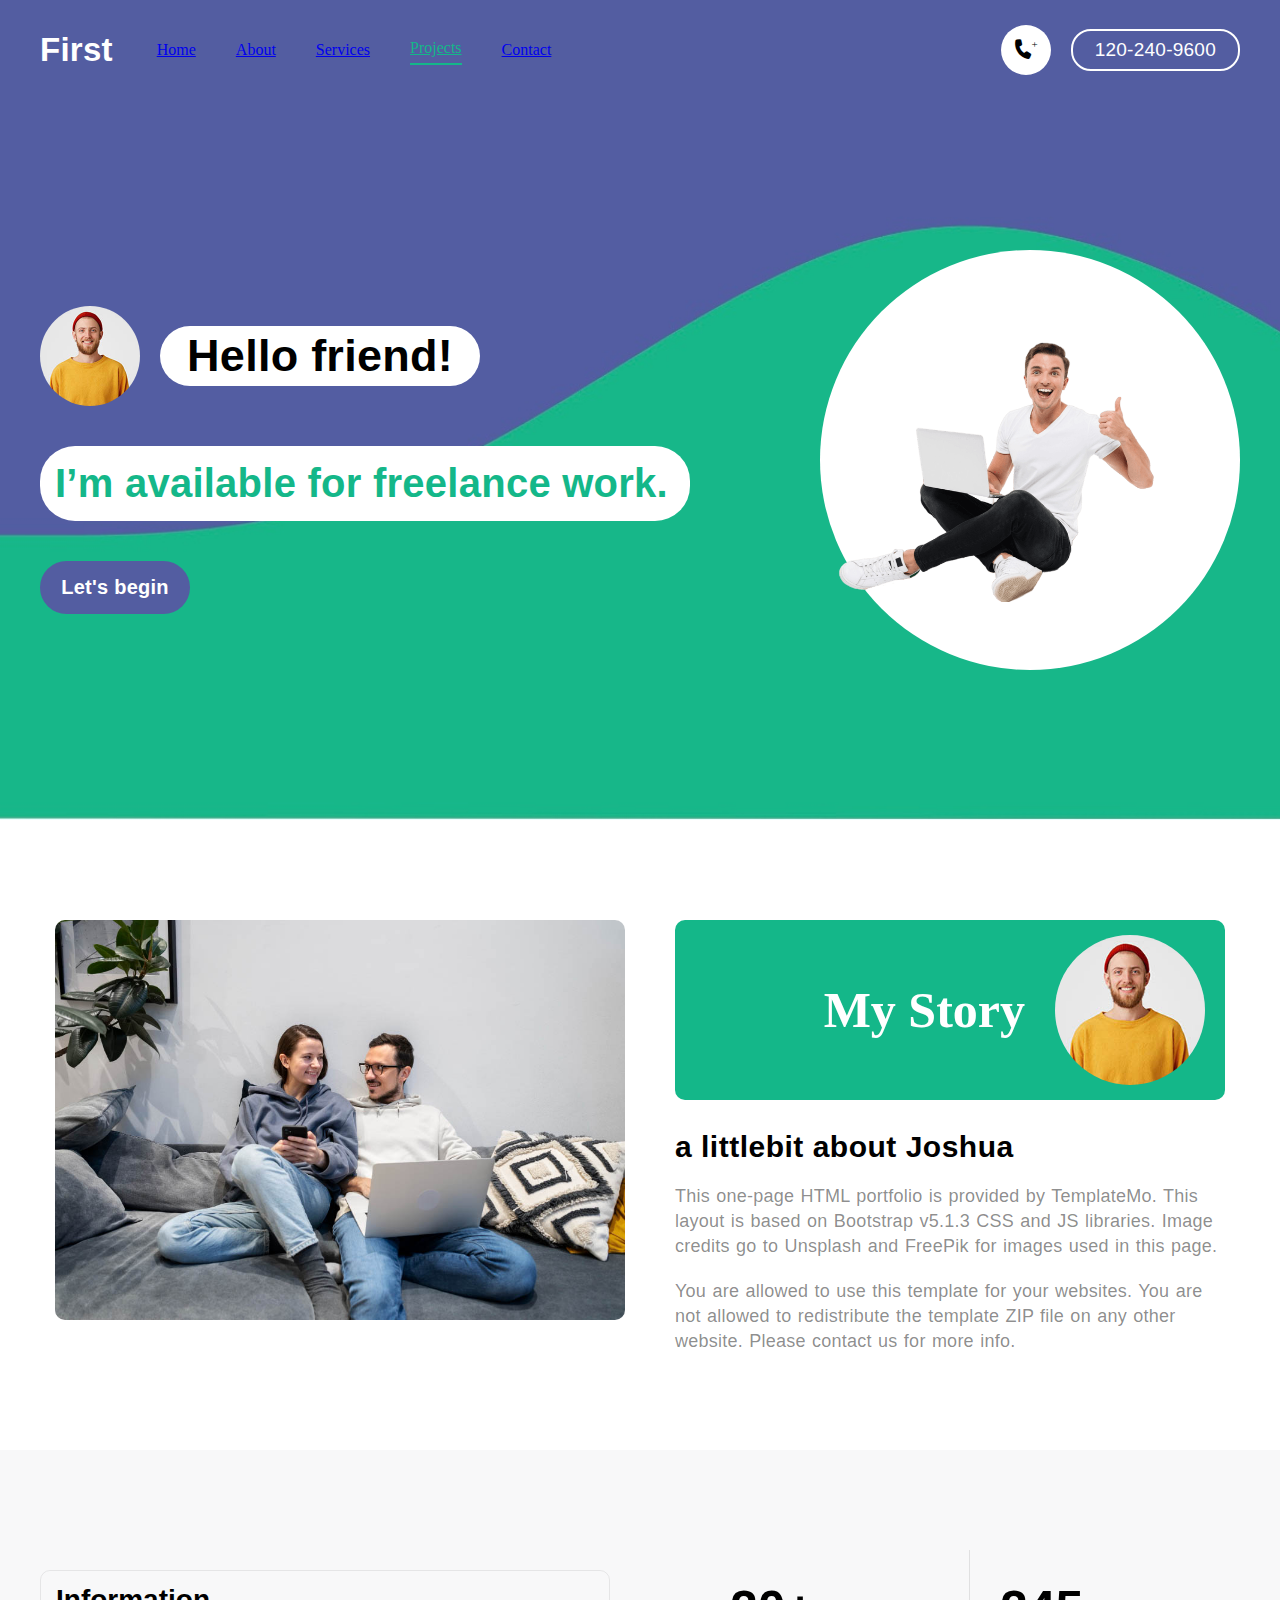
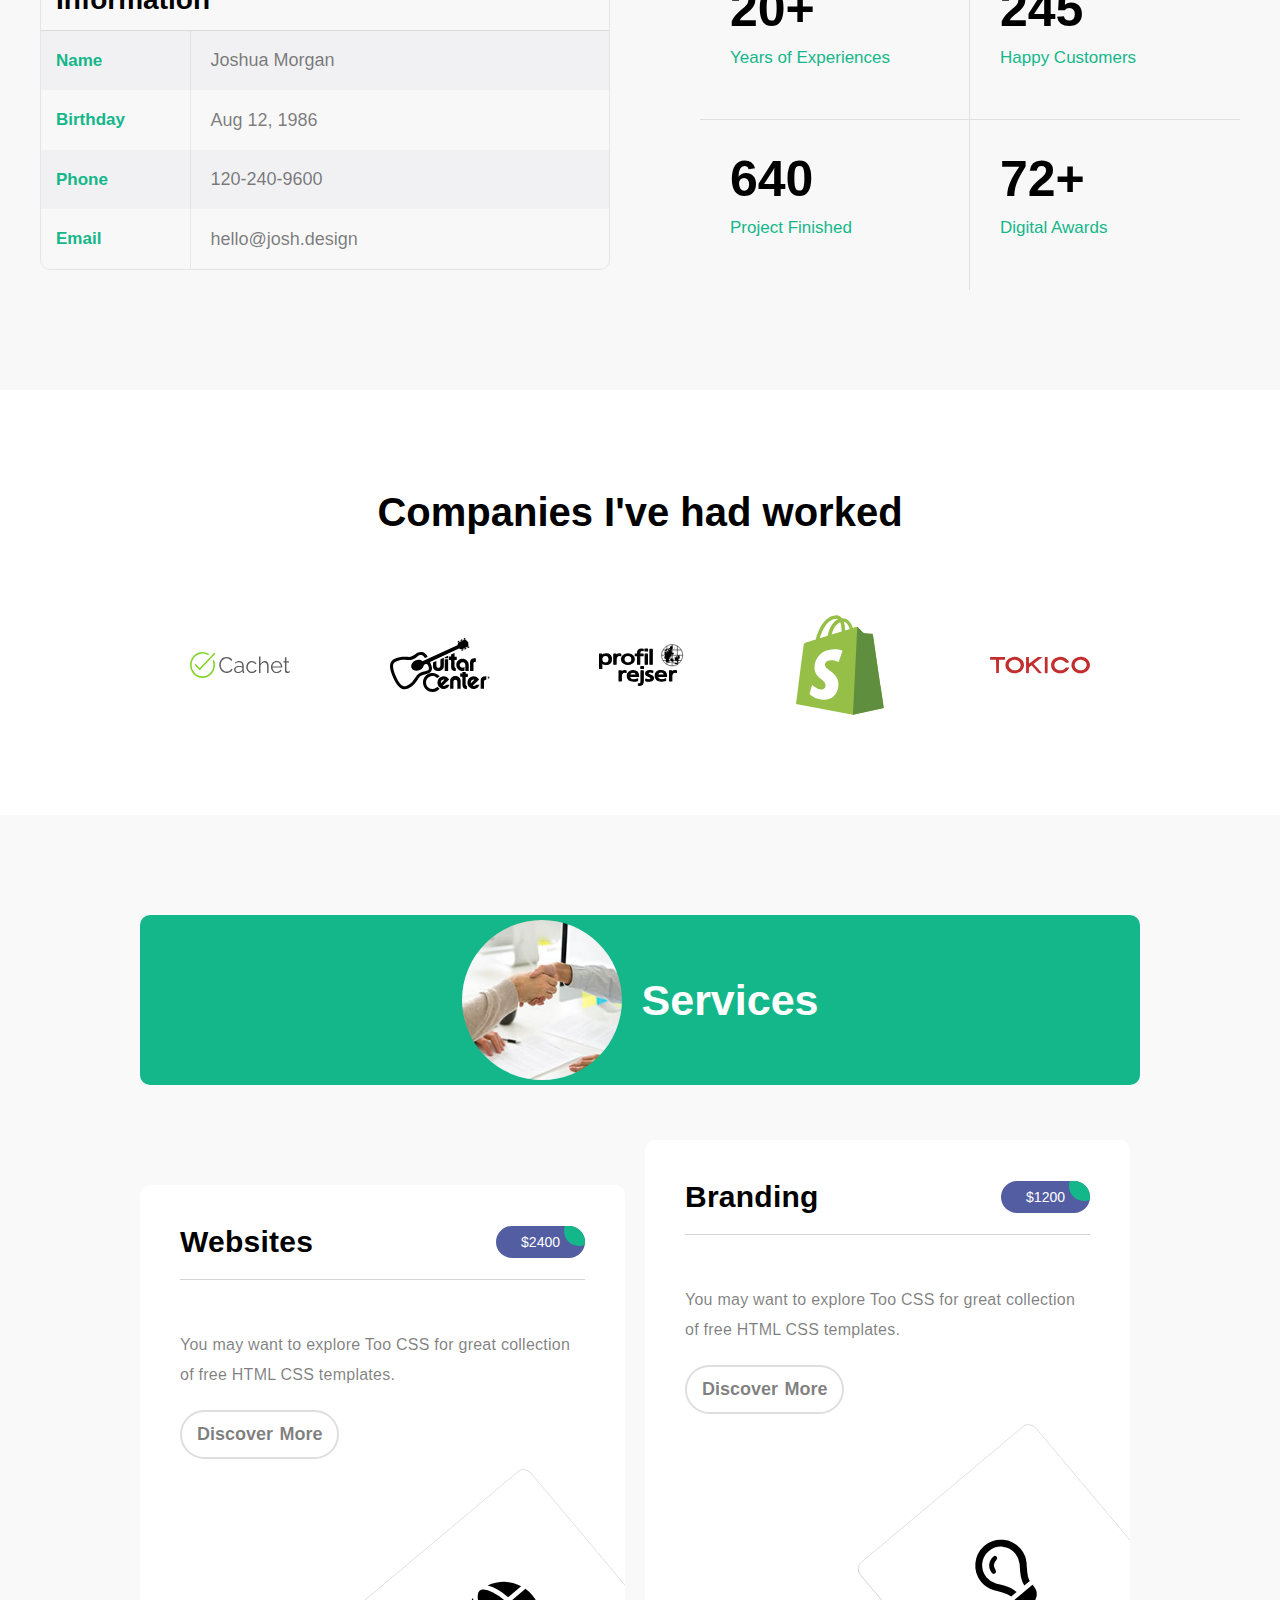
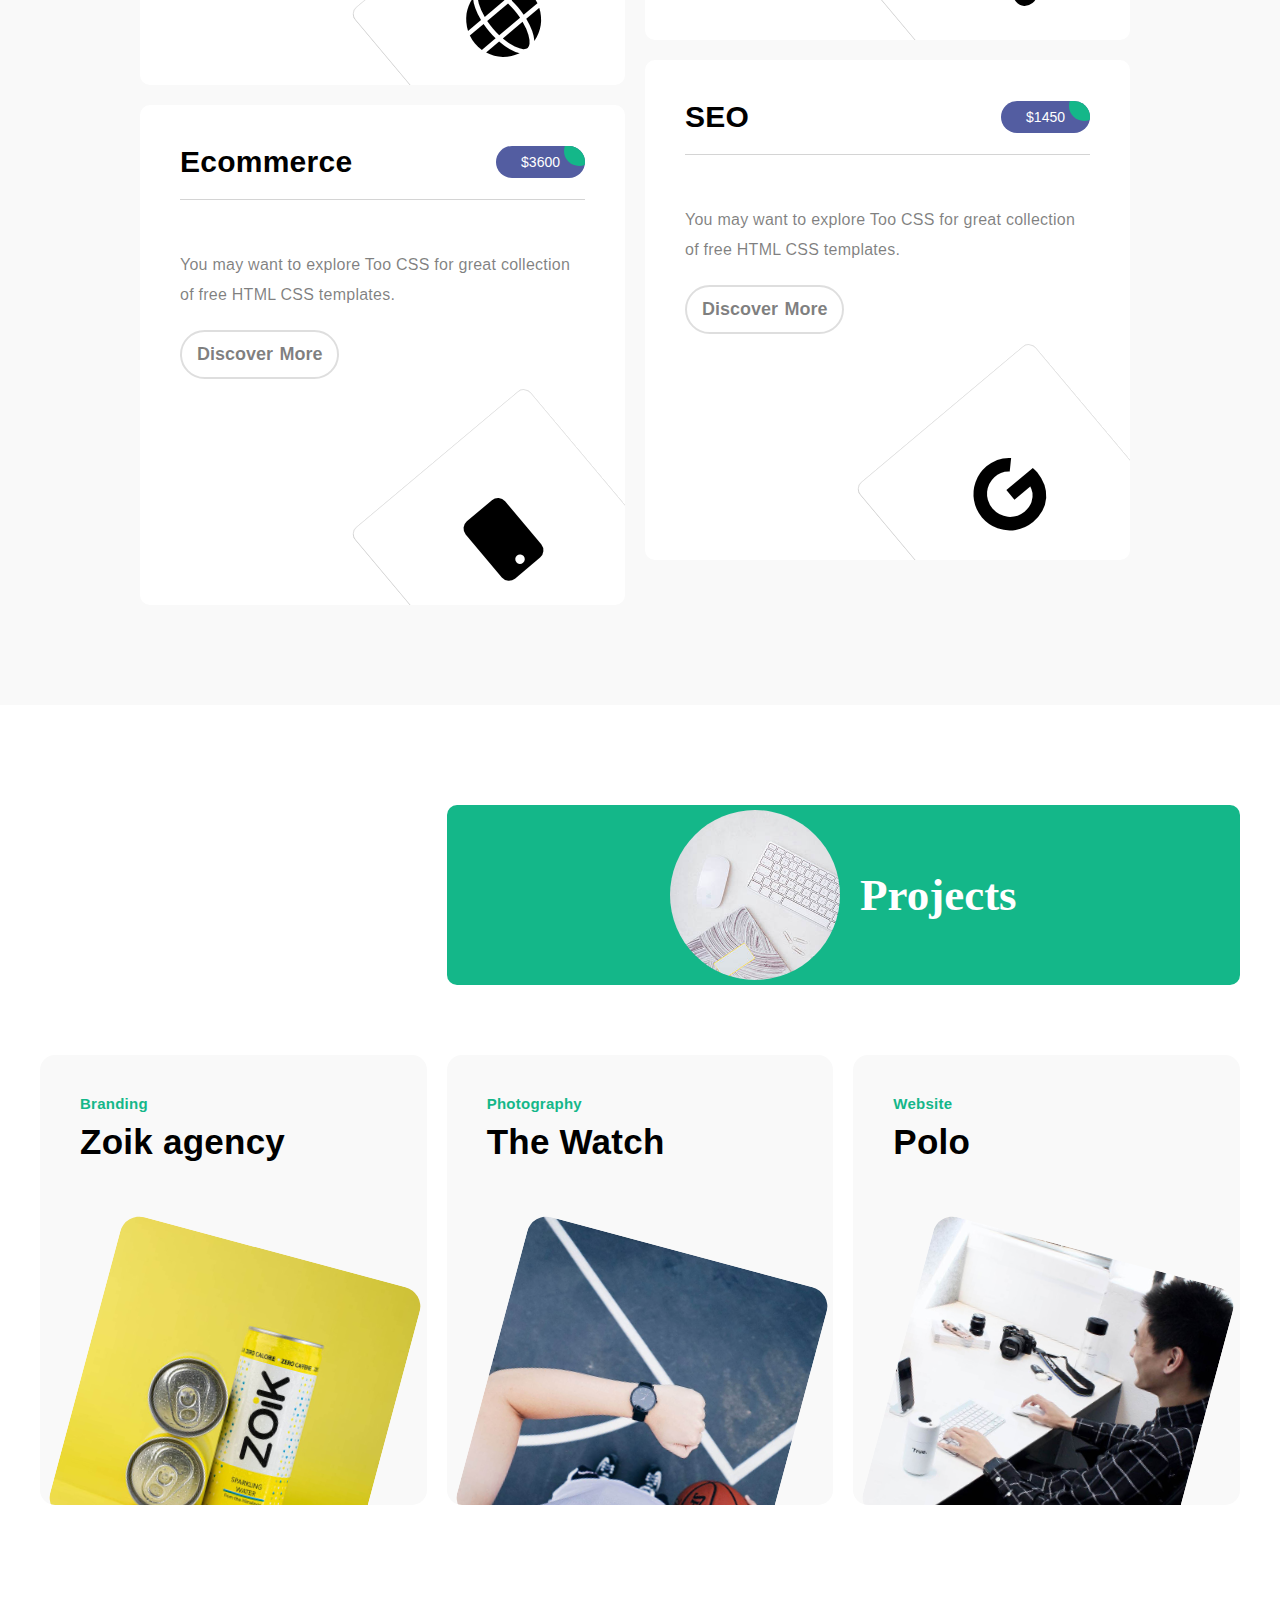
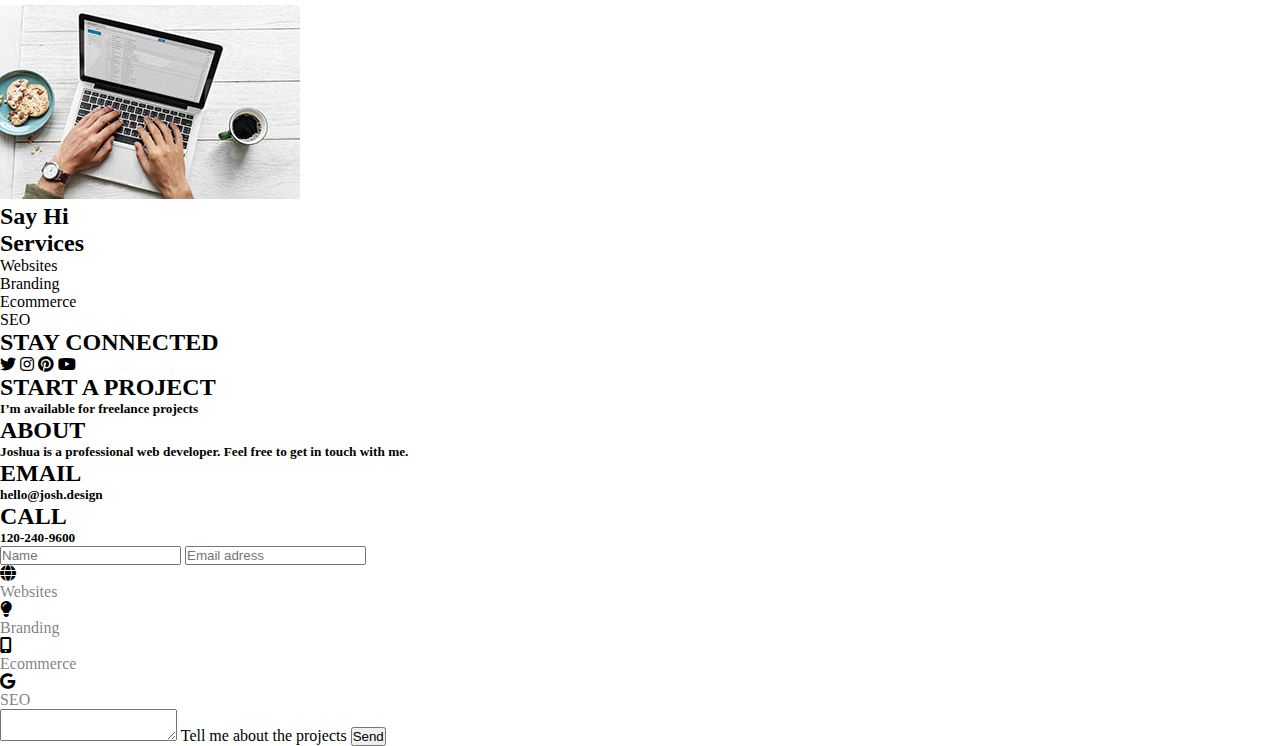
<file: pages/project.html>
<!DOCTYPE html>
<html lang="en">

<head>
    <meta charset="UTF-8">
    <meta name="viewport" content="width=device-width, initial-scale=1.0">
    <title>Document</title>
    <link rel="stylesheet" href="../styles/style.css">
    <link rel="stylesheet" href="https://cdnjs.cloudflare.com/ajax/libs/font-awesome/6.7.2/css/all.min.css"
        integrity="sha512-Evv84Mr4kqVGRNSgIGL/F/aIDqQb7xQ2vcrdIwxfjThSH8CSR7PBEakCr51Ck+w+/U6swU2Im1vVX0SVk9ABhg=="
        crossorigin="anonymous" referrerpolicy="no-referrer" />
</head>

<body>
    <header>
        <nav>
            <i class="fa-solid fa-bars"></i>
            <h1>First</h1>
            <ul>
                <a href="../index.html">Home</a>
                <a href="../pages/about.html">About</a>
                <a href="../pages/services.html">Services</a>
                <a style="  border-bottom: 2px solid #14B789; color: #14B789; padding-top: 4px; height: 30px; "
                    href="./project.html">Projects</a>
                <a href="../pages/contact.html">Contact</a>
            </ul>

            <div class="sides-header1">
                <span class="phone-icon">
                    <i style="font-size: 18px; transform: rotate(10deg);" class="fa-solid fa-phone"></i>
                    <p
                        style=" font-size: 11px; height: 25px; display: flex; align-items: start; justify-content: center; ">
                        +</p>

                </span>
                <span class="numb-header">
                    <p style=" font-size: 19px; color: white;">120-240-9600</p>
                </span>
            </div>

        </nav>
    </header>
    <main>

        <section id="sec1-pg1">

            <div class="common-div-sec1-pg1">
                <div class="sec1-text">
                    <div>
                        <div class="boy-text"></div>
                        <span class="message1">Hello friend!</span>
                    </div>

                    <div class="message2">
                        <p>I’m available for freelance work.</p>
                    </div>

                    <div class="purple-text-sec1">
                        <p>Let's begin</p>
                    </div>



                </div>


                <div class="mother-pic-sec1">
                    <div class="sec1-pic">
                        <div>
                            <img class="sec1-img "
                                src="../assets/portrait-happy-excited-man-holding-laptop-computer.png" alt="">
                        </div>
                    </div>
                </div>
            </div>
        </section>



        <section id="sec2-pg1">
            <div>
                <div class="bg1-sec2">

                </div>


                <div class="info-sec2">

                    <div class="first-info-sec2">
                        <h2>My Story</h2>
                        <img src="../assets/sec1-man-text.jpg" alt="">

                    </div>
                    <div class="second-info-sec2">
                        <h3>

                            a littlebit about Joshua</h3>
                        <p>This one-page HTML portfolio is provided by TemplateMo. This layout is based on Bootstrap
                            v5.1.3 CSS and JS libraries.
                            Image credits go to Unsplash and FreePik for images used in this page.</p>
                        <p>You are allowed to use this template for your websites. You are not allowed to redistribute
                            the template ZIP file on any
                            other website. Please contact us for more info.</p>
                    </div>

                </div>
            </div>


        </section>



        <section id="sec3-pg1">
            <div>
                <div class="table">
                    <table>
                        <h1>Information</h1>
                        <div style="background-color: #7172750c;" class="personal-info">
                            <span class="th">Name</span>
                            <span class="td">Joshua Morgan</span>
                        </div>
                        <div class="personal-info">
                            <span class="th">Birthday</span>
                            <span class="td">Aug 12, 1986</span>
                        </div>
                        <div style="background-color: #7172750c;" class="personal-info">
                            <span class="th">Phone</span>
                            <span class="td">120-240-9600</span>
                        </div>
                        <div class="personal-info">
                            <span class="th">Email</span>
                            <span class="td">hello@josh.design</span>
                        </div>
                </div>

                </table>



            </div>


            <div class="inf-sec3">
                <span>
                    <h2>20+</h2>
                    <p>Years of Experiences</p>
                </span>
                <span style=" border-right: none;">
                    <h2>245</h2>
                    <p>Happy Customers</p>
                </span>
                <span style="border-bottom: none;">
                    <h2>640</h2>
                    <p>Project Finished</p>
                </span>
                <span style="border-bottom: none; border-right: none;">
                    <h2>72+</h2>
                    <p>Digital Awards</p>
                </span>
            </div>
        </section>


        <section id="sec4-pg1">
            <div>
                <h1>Companies I've had worked</h1>
                <div class="imgs"><img src="../assets/cachet.svg" alt="">
                    <img src="../assets/guitar-center.svg" alt="">
                    <img src="../assets/profil-rejser.svg" alt="">
                    <img src="../assets/shopify.svg" alt="">
                    <img src="../assets/tokico.svg" alt="">
                </div>


            </div>
        </section>

        <section id="sec5-pg1">
            <div>

                <div class="first-sec5">
                    <img src="../assets/handshake-man-woman-after-signing-business-contract-closeup.jpg" alt="">
                    <h1>Services</h1>
                </div>

                <div class="mom-about-services">

                    <div class="about-services">
                        <span class="first-row-about-services">
                            <h2>Websites</h2>
                            <span>
                                <p>$2400</p>
                                <div class="round-about-services"></div>
                            </span>
                        </span>

                        <span
                            style="border: none; display: flex; gap: 20px; flex-direction: column; align-items: start; color: rgba(0, 0, 0, 0.506); ">
                            <p
                                style="font-size: 16px; font-family: sans-serif; letter-spacing: .25px; font-weight: 500; line-height: 30px;">
                                You may want to explore Too CSS for great collection of free HTML CSS templates.</p>
                            <span class="DiscoverMore">
                                Discover More
                            </span>

                        </span>

                        <span class="down-services">
                            <i class="fa-solid fa-globe"></i>
                        </span>



                    </div>
                    <div style="position: relative; bottom: 45px;" class="about-services">
                        <span class="first-row-about-services">
                            <h2>Branding</h2>
                            <span>
                                <p>$1200</p>
                                <div class="round-about-services"></div>
                            </span>
                        </span>

                        <span
                            style="border: none; display: flex; gap: 20px; flex-direction: column; align-items: start; ">
                            <p
                                style="font-size: 16px; color: rgba(0, 0, 0, 0.506); font-family: sans-serif; letter-spacing: .25px; font-weight: 500; line-height: 30px;">
                                You may want to explore Too CSS for great collection of free HTML CSS templates.</p>
                            <span class="DiscoverMore">
                                Discover More
                            </span>


                        </span>
                        <span class="down-services">
                            <i class="fa-regular fa-lightbulb"></i>
                        </span>



                    </div>
                    <div class="about-services">
                        <span class="first-row-about-services">
                            <h2>Ecommerce</h2>
                            <span>
                                <p>$3600</p>
                                <div class="round-about-services"></div>
                            </span>
                        </span>

                        <span
                            style="border: none; display: flex; gap: 20px; flex-direction: column; align-items: start;  color: rgba(0, 0, 0, 0.565); ">
                            <p
                                style="font-family: sans-serif; letter-spacing: .25px; font-weight: 500; line-height: 30px; font-size: 16px; color: rgba(0, 0, 0, 0.506);">
                                You may want to explore Too CSS for great collection of free HTML CSS templates.</p>
                            <span class="DiscoverMore">
                                Discover More
                            </span>


                        </span>

                        <span class="down-services">
                            <i class="fa-solid fa-mobile-button">
                            </i>
                        </span>



                    </div>
                    <div style="position: relative; bottom: 45px;" class="about-services">
                        <span class="first-row-about-services">
                            <h2>SEO</h2>
                            <span>
                                <p>$1450</p>
                                <div class="round-about-services"></div>
                            </span>
                        </span>

                        <span
                            style="border: none; display: flex; gap: 20px; flex-direction: column; align-items: start;  color: rgba(0, 0, 0, 0.506); ">
                            <p
                                style="font-size: 16px; font-family: sans-serif; letter-spacing: .25px; font-weight: 500; line-height: 30px;">
                                You may want to explore Too CSS for great collection of free HTML CSS templates.</p>
                            <span class="DiscoverMore">
                                Discover More
                            </span>

                        </span>
                        <span class="down-services">
                            <i class="fa-brands fa-google"></i>
                        </span>



                    </div>



                </div>














            </div>






            </div>
        </section>


        <section id="sec6-pg1">
            <div>

                <div class="sec6-first">
                    <div class="end-sec6"><img src="../assets/white-desk-work-study-aesthetics.jpg" alt="">
                        <h1>Projects</h1>
                    </div>


                </div>

                <div class="sec6-second">

                    <span class="boxes-sec6">
                        <span>Branding</span>
                        <h3>Zoik agency</h3>
                        <img src="../assets/nikhil-KO4io-eCAXA-unsplash.jpg" alt="">

                    </span>

                    <span class="boxes-sec6">
                        <span>Photography</span>
                        <h3>The Watch</h3>
                        <img src="../assets/the-5th-IQYR7N67dhM-unsplash.jpg" alt="">
                    </span>

                    <span class="boxes-sec6">
                        <span>Website</span>
                        <h3>Polo</h3>

                        <img src="../assets/true-agency-9Bjog5FZ-oc-unsplash.jpg" alt="">

                    </span>


                </div>

            </div>
        </section>

        <section id="sec7">
            <div>
                <div class="sec7-first-row">
                    <img src="../assets/aerial-view-man-using-computer-laptop-wooden-table.jpg" alt="">
                    <h2>Say Hi</h2>
                </div>

                <div class="sec7-row2">
                    <div class="row2-texts1">
                        <div class="texts1-first">
                            <span>

                                <h2>Services</h2>
                                <span class="services">
                                    <p class="hov-serv">Websites</p>
                                    <p class="hov-serv">Branding</p>
                                    <p class="hov-serv">Ecommerce</p>
                                    <p class="hov-serv">SEO</p>
                                </span>

                            </span>
                            <span>
                                <h2>STAY CONNECTED</h2>
                                <span class="i-sec7">
                                    <span>
                                        <i class="fa-brands fa-twitter"></i>
                                    </span>
                                    <span>
                                        <i class="fa-brands fa-instagram"></i>
                                    </span>
                                    <span>
                                        <i class="fa-brands fa-pinterest"></i>
                                    </span>
                                    <span><i class="fa-brands fa-youtube"></i></span>
                                </span>

                            </span>
                            <span>
                                <h2>START A PROJECT</h2>
                                <h5>I’m available for freelance projects</h5>
                            </span>
                        </div>


                        <div class="texts1-second">
                            <span>
                                <h2>ABOUT</h2>
                                <h5>Joshua is a professional web developer. Feel free to get in
                                    touch with me.</h5>
                            </span>
                            <span>
                                <h2>EMAIL</h2>
                                <h5 class="email"> hello@josh.design</h5>
                            </span>
                            <span>
                                <h2>CALL</h2>
                                <h5 class="email">120-240-9600</h5>

                            </span>

                        </div>

                    </div>

                    <div class="row-texts2">

                        <form action="">
                            <label for="name">
                                <input placeholder="Name" type="text" id="name" name="name">
                            </label>
                            <label for="email">
                                <input placeholder="Email adress" type="email" id="email" name="email">
                            </label>
                        </form>

                        <span>
                            <div class="txt-icon">
                                <i class="fa-solid fa-globe"></i>
                                <h3 style="font-size: 16px; color: rgba(0, 0, 0, 0.52); font-weight: 450;">Websites</h3>
                            </div>
                            <div class="txt-icon">
                                <i class="fa-solid fa-lightbulb">
                                </i>
                                <h3 style="font-size: 16px; color: rgba(0, 0, 0, 0.52); font-weight: 450;">Branding</h3>
                            </div>
                            <div class="txt-icon">
                                <i class="fa-solid fa-mobile-screen-button"></i>
                                <h3 style="font-size: 16px; color: rgba(0, 0, 0, 0.52); font-weight: 450;">Ecommerce
                                </h3>
                            </div>
                            <div class="txt-icon">
                                <i class="fa-brands fa-google"></i>
                                <h3 style="font-size: 16px; color: rgba(0, 0, 0, 0.52); font-weight: 450;">SEO</h3>
                            </div>
                        </span>
                        <span class="textarea-mom">
                            <textarea name="text" id="text">
                                                                    </textarea>
                            <label class="textarea" for="text">
                                Tell me about the projects
                            </label>
                        </span>


                        <button>
                            Send
                        </button>
                    </div>

                </div>

            </div>
        </section>



    </main>
</body>

</html>
</file>
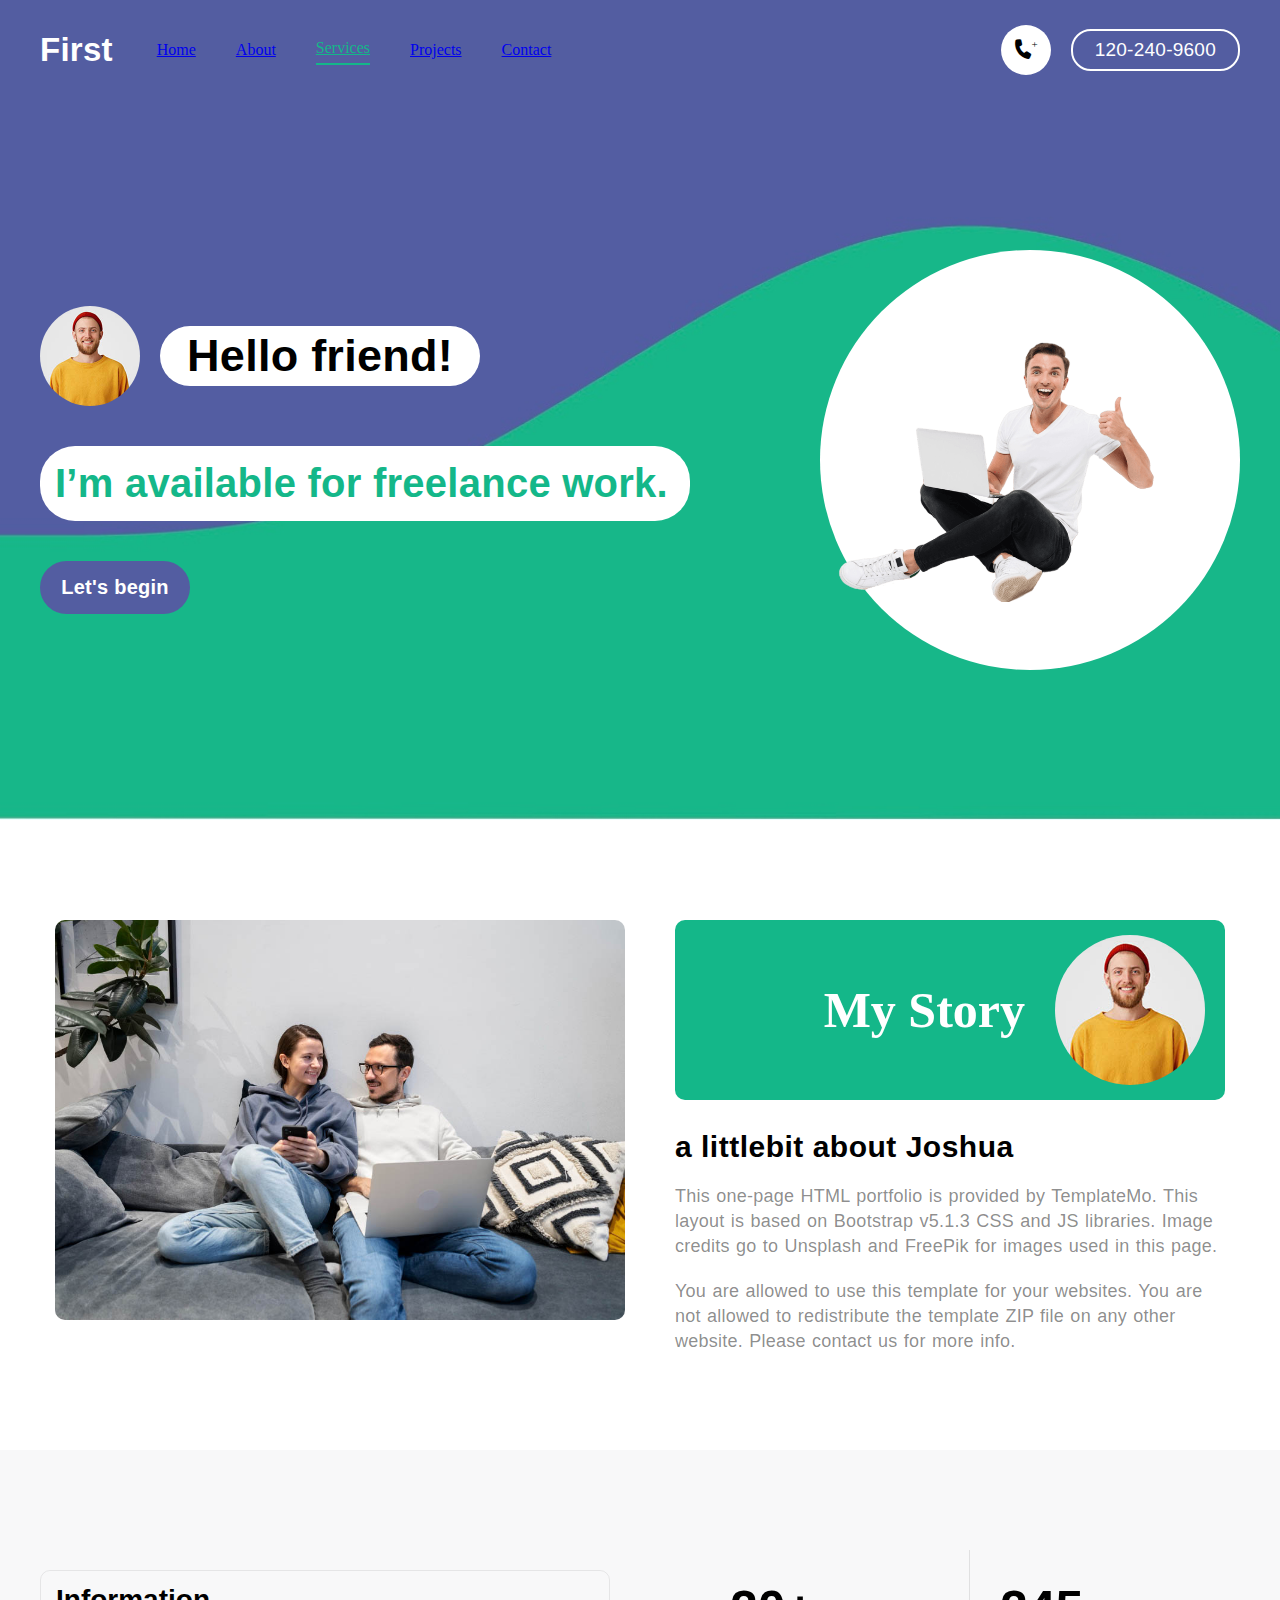
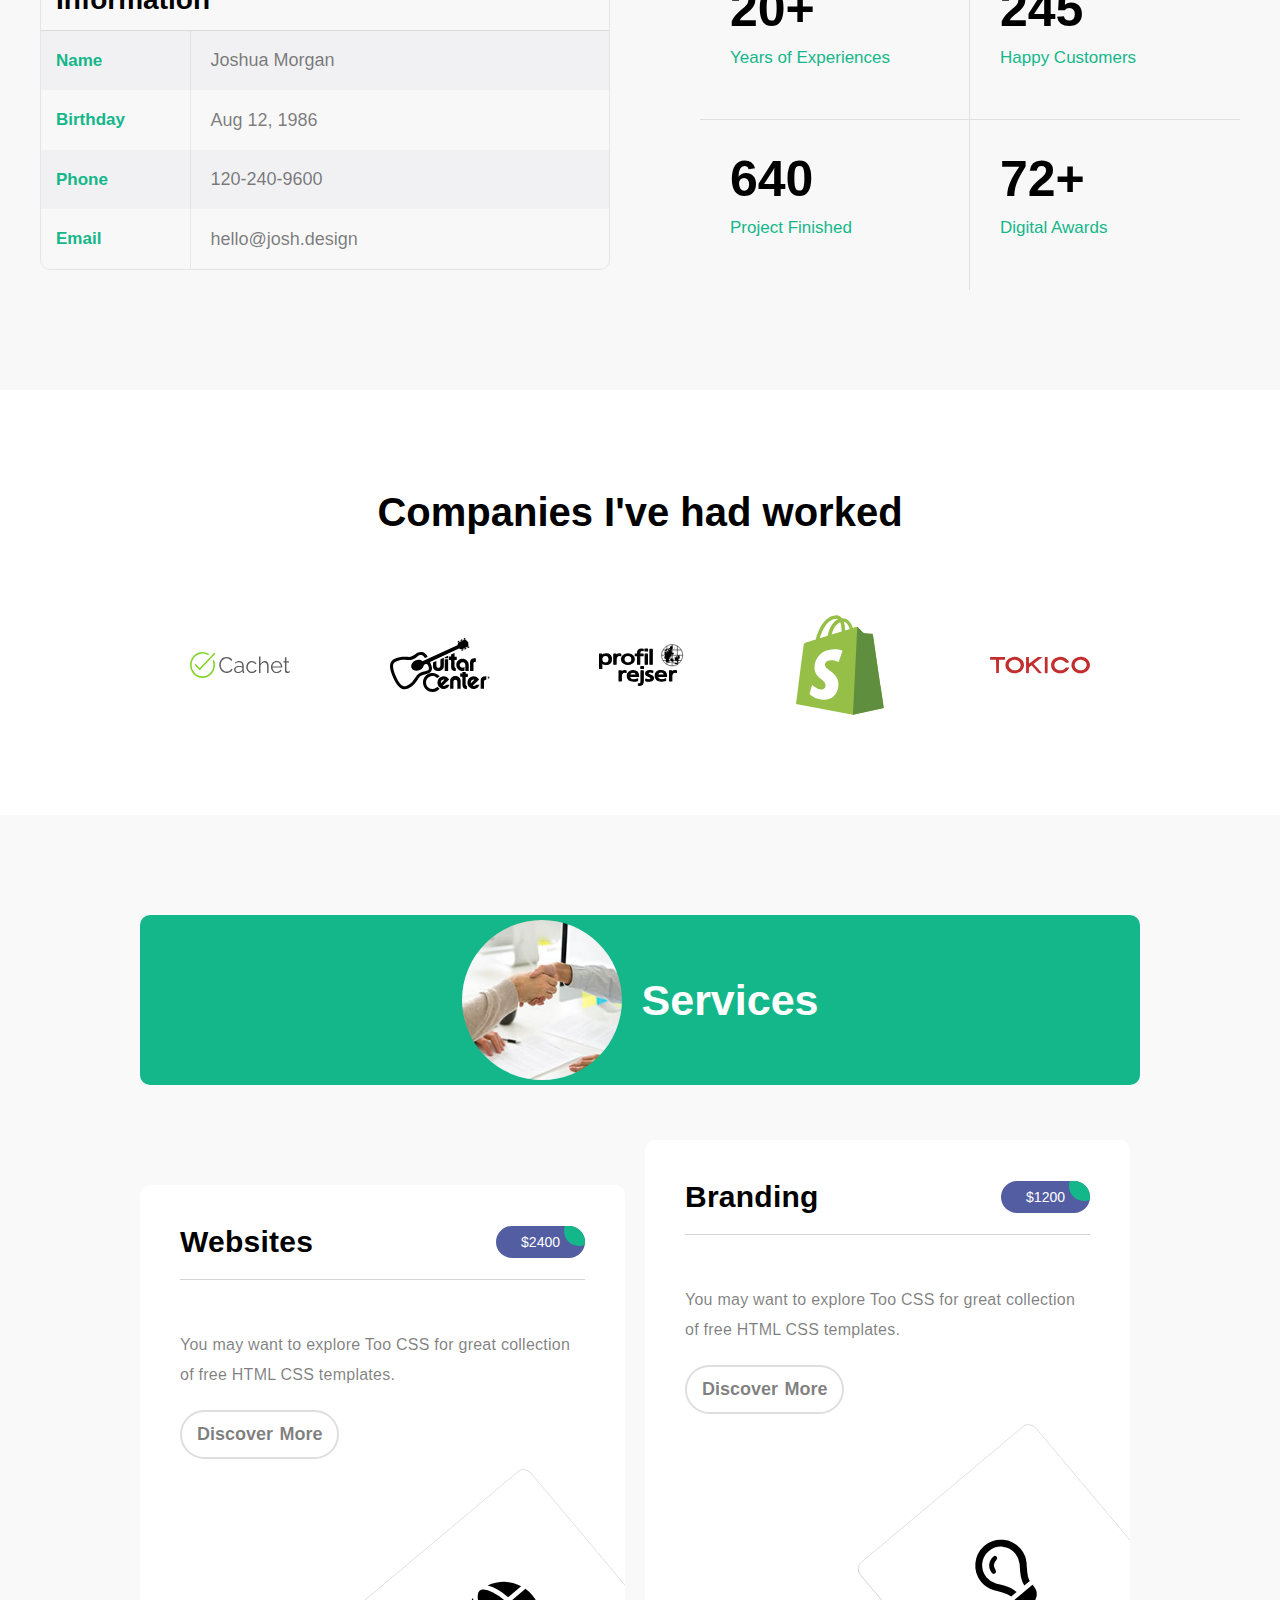
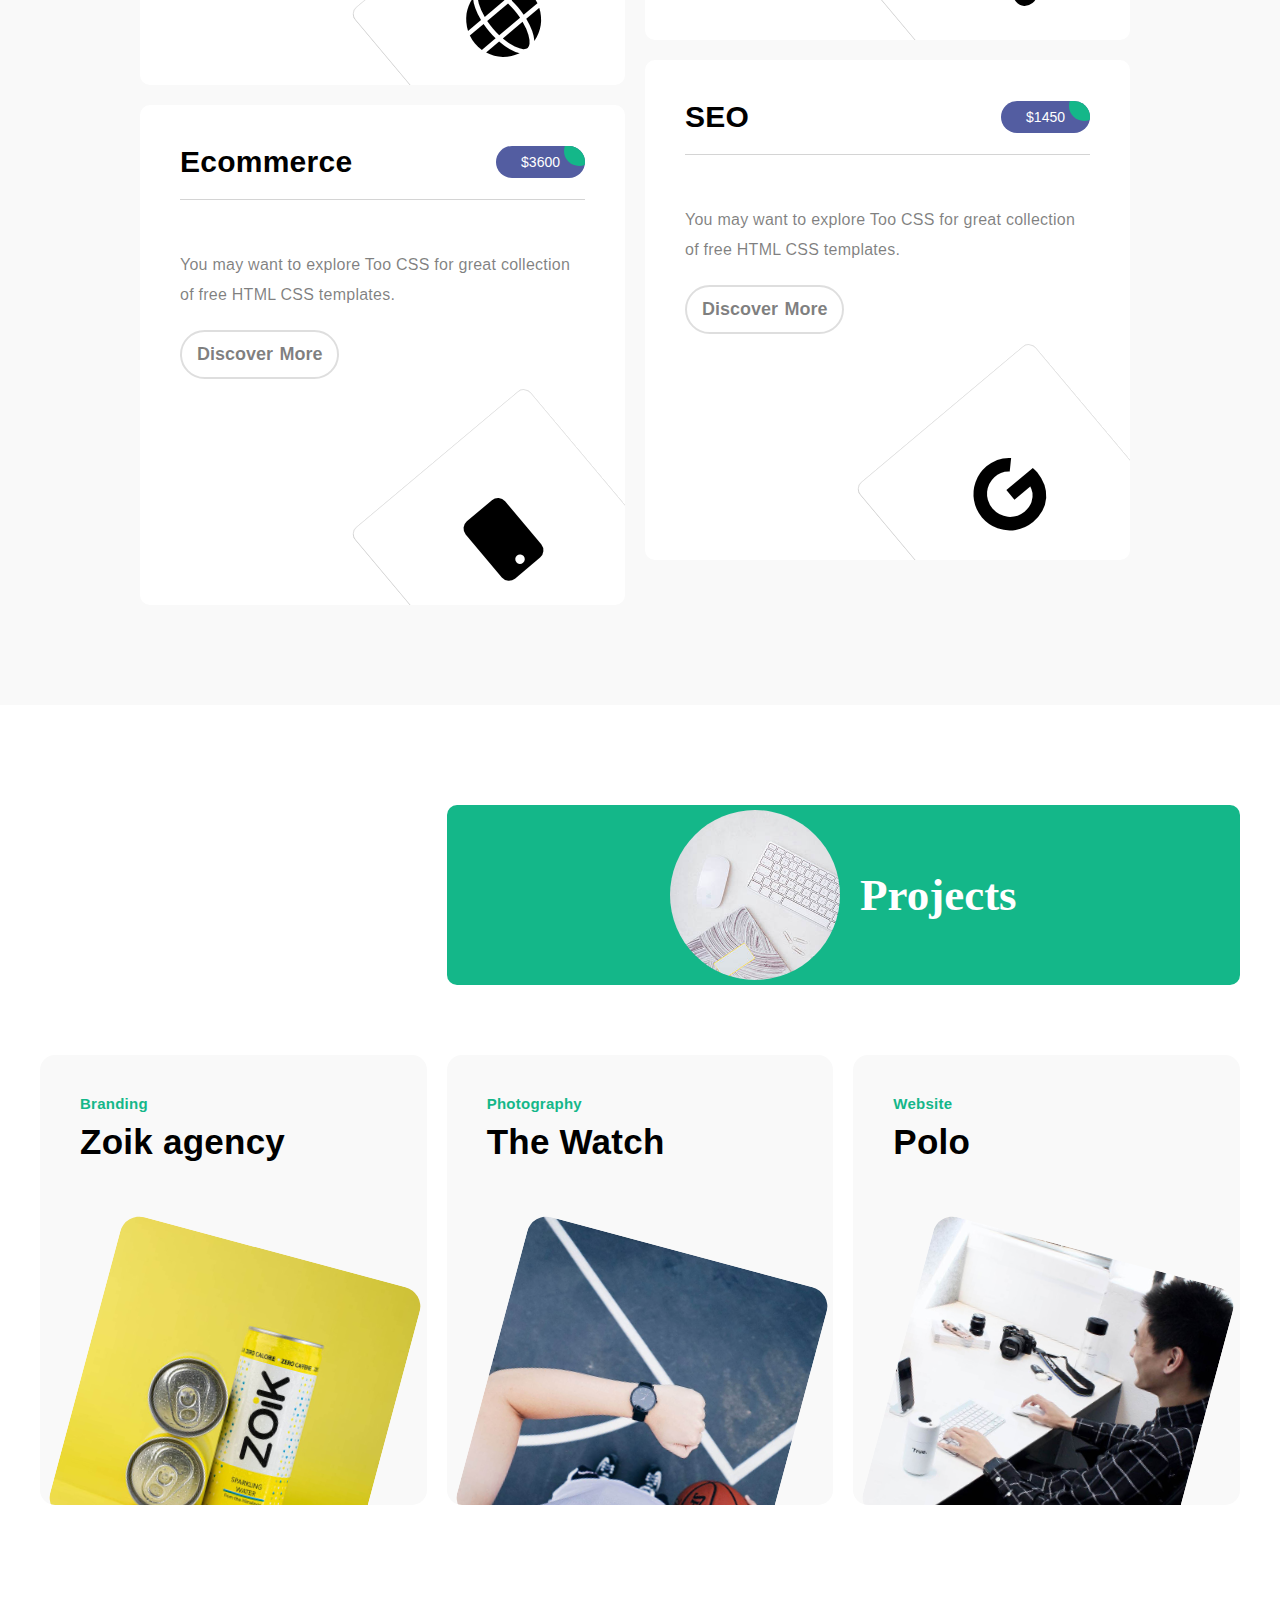
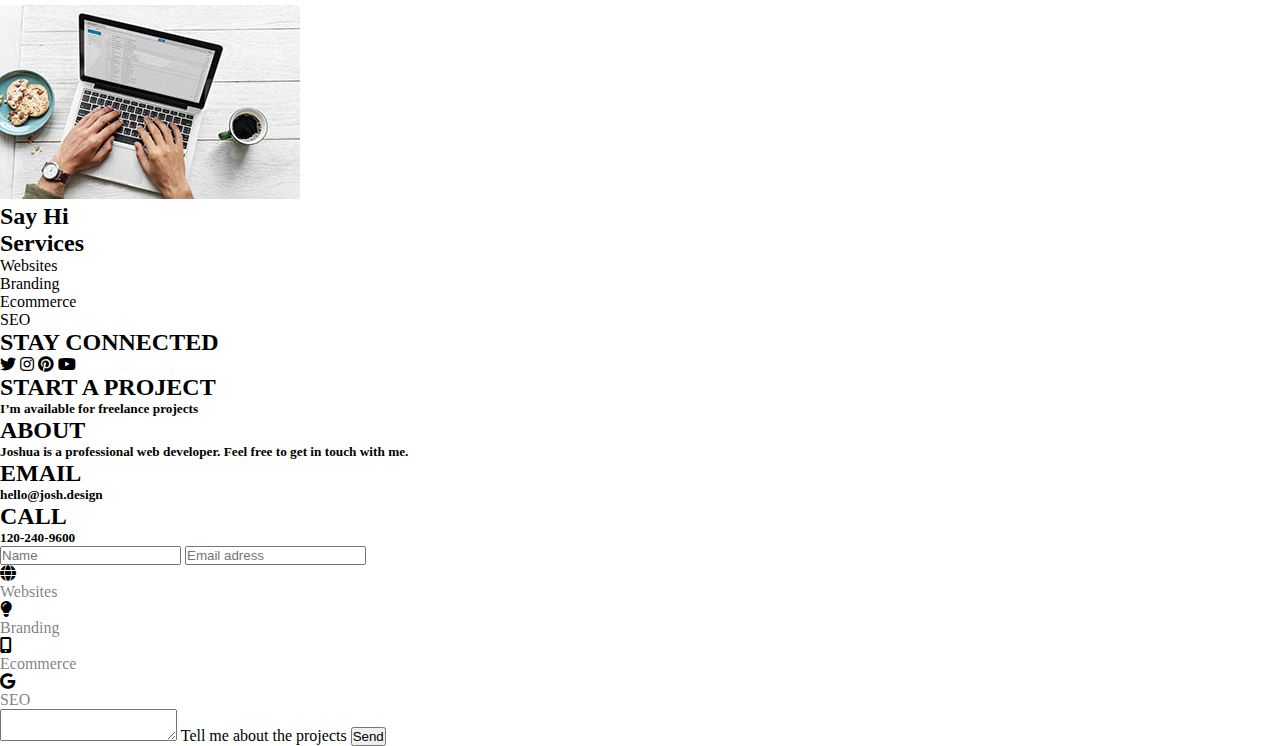
<file: pages/services.html>
<!DOCTYPE html>
<html lang="en">

<head>
    <meta charset="UTF-8">
    <meta name="viewport" content="width=device-width, initial-scale=1.0">
    <title>Document</title>
    <link rel="stylesheet" href="../styles/style.css">
    <link rel="stylesheet" href="https://cdnjs.cloudflare.com/ajax/libs/font-awesome/6.7.2/css/all.min.css"
        integrity="sha512-Evv84Mr4kqVGRNSgIGL/F/aIDqQb7xQ2vcrdIwxfjThSH8CSR7PBEakCr51Ck+w+/U6swU2Im1vVX0SVk9ABhg=="
        crossorigin="anonymous" referrerpolicy="no-referrer" />
</head>

<body>
    <header>
        <nav>
            <i class="fa-solid fa-bars"></i>
            <h1>First</h1>
            <ul>
                <a href="../index.html">Home</a>
                <a href="../pages/about.html">About</a>
                <a style="  border-bottom: 2px solid #14B789; color: #14B789; padding-top: 4px; height: 30px; "
                    href="./services.html">Services</a>
                <a href="../pages/project.html">Projects</a>
                <a href="../pages/contact.html">Contact</a>
            </ul>

            <div class="sides-header1">
                <span class="phone-icon">
                    <i style="font-size: 18px; transform: rotate(10deg);" class="fa-solid fa-phone"></i>
                    <p
                        style=" font-size: 11px; height: 25px; display: flex; align-items: start; justify-content: center; ">
                        +</p>

                </span>
                <span class="numb-header">
                    <p style=" font-size: 19px; color: white;">120-240-9600</p>
                </span>
            </div>

        </nav>
    </header>
    <main>

        <section id="sec1-pg1">

            <div class="common-div-sec1-pg1">
                <div class="sec1-text">
                    <div>
                        <div class="boy-text"></div>
                        <span class="message1">Hello friend!</span>
                    </div>

                    <div class="message2">
                        <p>I’m available for freelance work.</p>
                    </div>

                    <div class="purple-text-sec1">
                        <p>Let's begin</p>
                    </div>



                </div>


                <div class="mother-pic-sec1">
                    <div class="sec1-pic">
                        <div>
                            <img class="sec1-img "
                                src="../assets/portrait-happy-excited-man-holding-laptop-computer.png" alt="">
                        </div>
                    </div>
                </div>
            </div>
        </section>



        <section id="sec2-pg1">
            <div>
                <div class="bg1-sec2">

                </div>


                <div class="info-sec2">

                    <div class="first-info-sec2">
                        <h2>My Story</h2>
                        <img src="../assets/sec1-man-text.jpg" alt="">

                    </div>
                    <div class="second-info-sec2">
                        <h3>

                            a littlebit about Joshua</h3>
                        <p>This one-page HTML portfolio is provided by TemplateMo. This layout is based on Bootstrap
                            v5.1.3 CSS and JS libraries.
                            Image credits go to Unsplash and FreePik for images used in this page.</p>
                        <p>You are allowed to use this template for your websites. You are not allowed to redistribute
                            the template ZIP file on any
                            other website. Please contact us for more info.</p>
                    </div>

                </div>
            </div>


        </section>



        <section id="sec3-pg1">
            <div>
                <div class="table">
                    <table>
                        <h1>Information</h1>
                        <div style="background-color: #7172750c;" class="personal-info">
                            <span class="th">Name</span>
                            <span class="td">Joshua Morgan</span>
                        </div>
                        <div class="personal-info">
                            <span class="th">Birthday</span>
                            <span class="td">Aug 12, 1986</span>
                        </div>
                        <div style="background-color: #7172750c;" class="personal-info">
                            <span class="th">Phone</span>
                            <span class="td">120-240-9600</span>
                        </div>
                        <div class="personal-info">
                            <span class="th">Email</span>
                            <span class="td">hello@josh.design</span>
                        </div>
                </div>

                </table>



            </div>


            <div class="inf-sec3">
                <span>
                    <h2>20+</h2>
                    <p>Years of Experiences</p>
                </span>
                <span style=" border-right: none;">
                    <h2>245</h2>
                    <p>Happy Customers</p>
                </span>
                <span style="border-bottom: none;">
                    <h2>640</h2>
                    <p>Project Finished</p>
                </span>
                <span style="border-bottom: none; border-right: none;">
                    <h2>72+</h2>
                    <p>Digital Awards</p>
                </span>
            </div>
        </section>


        <section id="sec4-pg1">
            <div>
                <h1>Companies I've had worked</h1>
                <div class="imgs"><img src="../assets/cachet.svg" alt="">
                    <img src="../assets/guitar-center.svg" alt="">
                    <img src="../assets/profil-rejser.svg" alt="">
                    <img src="../assets/shopify.svg" alt="">
                    <img src="../assets/tokico.svg" alt="">
                </div>


            </div>
        </section>

        <section id="sec5-pg1">
            <div>

                <div class="first-sec5">
                    <img src="../assets/handshake-man-woman-after-signing-business-contract-closeup.jpg" alt="">
                    <h1>Services</h1>
                </div>

                <div class="mom-about-services">

                    <div class="about-services">
                        <span class="first-row-about-services">
                            <h2>Websites</h2>
                            <span>
                                <p>$2400</p>
                                <div class="round-about-services"></div>
                            </span>
                        </span>

                        <span
                            style="border: none; display: flex; gap: 20px; flex-direction: column; align-items: start; color: rgba(0, 0, 0, 0.506); ">
                            <p
                                style="font-size: 16px; font-family: sans-serif; letter-spacing: .25px; font-weight: 500; line-height: 30px;">
                                You may want to explore Too CSS for great collection of free HTML CSS templates.</p>
                            <span class="DiscoverMore">
                                Discover More
                            </span>

                        </span>

                        <span class="down-services">
                            <i class="fa-solid fa-globe"></i>
                        </span>



                    </div>
                    <div style="position: relative; bottom: 45px;" class="about-services">
                        <span class="first-row-about-services">
                            <h2>Branding</h2>
                            <span>
                                <p>$1200</p>
                                <div class="round-about-services"></div>
                            </span>
                        </span>

                        <span
                            style="border: none; display: flex; gap: 20px; flex-direction: column; align-items: start; ">
                            <p
                                style="font-size: 16px; color: rgba(0, 0, 0, 0.506); font-family: sans-serif; letter-spacing: .25px; font-weight: 500; line-height: 30px;">
                                You may want to explore Too CSS for great collection of free HTML CSS templates.</p>
                            <span class="DiscoverMore">
                                Discover More
                            </span>


                        </span>
                        <span class="down-services">
                            <i class="fa-regular fa-lightbulb"></i>
                        </span>



                    </div>
                    <div class="about-services">
                        <span class="first-row-about-services">
                            <h2>Ecommerce</h2>
                            <span>
                                <p>$3600</p>
                                <div class="round-about-services"></div>
                            </span>
                        </span>

                        <span
                            style="border: none; display: flex; gap: 20px; flex-direction: column; align-items: start;  color: rgba(0, 0, 0, 0.565); ">
                            <p
                                style="font-family: sans-serif; letter-spacing: .25px; font-weight: 500; line-height: 30px; font-size: 16px; color: rgba(0, 0, 0, 0.506);">
                                You may want to explore Too CSS for great collection of free HTML CSS templates.</p>
                            <span class="DiscoverMore">
                                Discover More
                            </span>


                        </span>

                        <span class="down-services">
                            <i class="fa-solid fa-mobile-button">
                            </i>
                        </span>



                    </div>
                    <div style="position: relative; bottom: 45px;" class="about-services">
                        <span class="first-row-about-services">
                            <h2>SEO</h2>
                            <span>
                                <p>$1450</p>
                                <div class="round-about-services"></div>
                            </span>
                        </span>

                        <span
                            style="border: none; display: flex; gap: 20px; flex-direction: column; align-items: start;  color: rgba(0, 0, 0, 0.506); ">
                            <p
                                style="font-size: 16px; font-family: sans-serif; letter-spacing: .25px; font-weight: 500; line-height: 30px;">
                                You may want to explore Too CSS for great collection of free HTML CSS templates.</p>
                            <span class="DiscoverMore">
                                Discover More
                            </span>

                        </span>
                        <span class="down-services">
                            <i class="fa-brands fa-google"></i>
                        </span>



                    </div>



                </div>














            </div>






            </div>
        </section>


        <section id="sec6-pg1">
            <div>

                <div class="sec6-first">
                    <div class="end-sec6"><img src="../assets/white-desk-work-study-aesthetics.jpg" alt="">
                        <h1>Projects</h1>
                    </div>


                </div>

                <div class="sec6-second">

                    <span class="boxes-sec6">
                        <span>Branding</span>
                        <h3>Zoik agency</h3>
                        <img src="../assets/nikhil-KO4io-eCAXA-unsplash.jpg" alt="">

                    </span>

                    <span class="boxes-sec6">
                        <span>Photography</span>
                        <h3>The Watch</h3>
                        <img src="../assets/the-5th-IQYR7N67dhM-unsplash.jpg" alt="">
                    </span>

                    <span class="boxes-sec6">
                        <span>Website</span>
                        <h3>Polo</h3>

                        <img src="../assets/true-agency-9Bjog5FZ-oc-unsplash.jpg" alt="">

                    </span>


                </div>

            </div>
        </section>

        <section id="sec7">
            <div>
                <div class="sec7-first-row">
                    <img src="../assets/aerial-view-man-using-computer-laptop-wooden-table.jpg" alt="">
                    <h2>Say Hi</h2>
                </div>

                <div class="sec7-row2">
                    <div class="row2-texts1">
                        <div class="texts1-first">
                            <span>

                                <h2>Services</h2>
                                <span class="services">
                                    <p class="hov-serv">Websites</p>
                                    <p class="hov-serv">Branding</p>
                                    <p class="hov-serv">Ecommerce</p>
                                    <p class="hov-serv">SEO</p>
                                </span>

                            </span>
                            <span>
                                <h2>STAY CONNECTED</h2>
                                <span class="i-sec7">
                                    <span>
                                        <i class="fa-brands fa-twitter"></i>
                                    </span>
                                    <span>
                                        <i class="fa-brands fa-instagram"></i>
                                    </span>
                                    <span>
                                        <i class="fa-brands fa-pinterest"></i>
                                    </span>
                                    <span><i class="fa-brands fa-youtube"></i></span>
                                </span>

                            </span>
                            <span>
                                <h2>START A PROJECT</h2>
                                <h5>I’m available for freelance projects</h5>
                            </span>
                        </div>


                        <div class="texts1-second">
                            <span>
                                <h2>ABOUT</h2>
                                <h5>Joshua is a professional web developer. Feel free to get in
                                    touch with me.</h5>
                            </span>
                            <span>
                                <h2>EMAIL</h2>
                                <h5 class="email"> hello@josh.design</h5>
                            </span>
                            <span>
                                <h2>CALL</h2>
                                <h5 class="email">120-240-9600</h5>

                            </span>

                        </div>

                    </div>

                    <div class="row-texts2">

                        <form action="">
                            <label for="name">
                                <input placeholder="Name" type="text" id="name" name="name">
                            </label>
                            <label for="email">
                                <input placeholder="Email adress" type="email" id="email" name="email">
                            </label>
                        </form>

                        <span>
                            <div class="txt-icon">
                                <i class="fa-solid fa-globe"></i>
                                <h3 style="font-size: 16px; color: rgba(0, 0, 0, 0.52); font-weight: 450;">Websites</h3>
                            </div>
                            <div class="txt-icon">
                                <i class="fa-solid fa-lightbulb">
                                </i>
                                <h3 style="font-size: 16px; color: rgba(0, 0, 0, 0.52); font-weight: 450;">Branding</h3>
                            </div>
                            <div class="txt-icon">
                                <i class="fa-solid fa-mobile-screen-button"></i>
                                <h3 style="font-size: 16px; color: rgba(0, 0, 0, 0.52); font-weight: 450;">Ecommerce
                                </h3>
                            </div>
                            <div class="txt-icon">
                                <i class="fa-brands fa-google"></i>
                                <h3 style="font-size: 16px; color: rgba(0, 0, 0, 0.52); font-weight: 450;">SEO</h3>
                            </div>
                        </span>
                        <span class="textarea-mom">
                            <textarea name="text" id="text">
                                                                </textarea>
                            <label class="textarea" for="text">
                                Tell me about the projects
                            </label>
                        </span>


                        <button>
                            Send
                        </button>
                    </div>

                </div>

            </div>
        </section>



    </main>
</body>

</html>
</file>
<file: styles/style.css>
* {
    margin: 0;
    padding: 0;
    box-sizing: border-box;
}



header {
    display: flex;
    align-items: center;
    justify-content: center;
    background-color: #535da1;
}

header nav {
    width: 1200px;
    display: flex;
    align-items: center;
    justify-content: space-between;
    height: 100px;
    background-color: #535da1;

}

.fa-bars {
    display: none !important;
}

header nav ul {
    display: flex;
    align-items: center;
    justify-content: start;
    gap: 40px;
    width: 800px;

}

header nav ul li {
    list-style: none;
    font-size: 16px;
    color: white;
    padding-top: 4px;
    height: 30px;
    font-family: sans-serif;

}

header nav h1 {
    font-size: 33px;
    color: white;
    font-family: sans-serif;
    letter-spacing: .25px;
}

#sec1-pg1 {
    background-image: url(../assets/bg-sec1-pg1.jpeg);
    background-size: cover;
    height: fit-content;
    width: 100%;
    display: flex;
    align-items: center;
    justify-content: center;
}


.phone-icon {
    display: flex;
    background-color: white;
    border-radius: 50%;
    height: 50px;
    width: 50px;
    align-items: center;
    justify-content: center;

}


.sides-header1 {
    display: flex;
    gap: 20px;
    align-items: center;
    justify-content: center;
}

.numb-header {
    padding: 8px 22px;
    display: flex;
    align-items: center;
    justify-content: center;
    border-radius: 20px;
    border: 2px solid white;
    letter-spacing: .25px;
    font-family: sans-serif;


}


header nav ul :hover {
    border-bottom: 2px solid #14B789;
    color: #14B789;
    cursor: pointer;

}


.common-div-sec1-pg1 {
    display: flex;
    justify-content: space-between;
    width: 1200px;
    height: 80vh;

}

.mother-pic-sec1 {
    display: flex;
    align-items: center;
    justify-content: center;
}

.sec1-text {
    display: flex;
    flex-direction: column;
    justify-content: center;
    gap: 40px;
}


.sec1-text>div {
    display: flex;
    gap: 20px;
    font-family: sans-serif;
    align-items: center;
    letter-spacing: .25px;
}

.boy-text {
    background-image: url(../assets/sec1-man-text.jpg);
    height: 100px;
    background-position: center;
    width: 100px;
    background-position: center;
    border-radius: 50%;
    background-size: cover;
}


.message1 {
    background-color: white;
    width: 320px;
    height: 60px;
    padding: 15px;
    font-size: 45px;
    display: flex;
    justify-content: center;
    font-weight: 600;
    align-items: center;
    border-radius: 30px;

}


.message2 {
    width: 650px;
    background-color: white;
    font-size: 40px;
    font-weight: 600;
    padding: 15px;
    border-radius: 35px;
    color: #14B789;
}

.purple-text-sec1 {
    width: 150px;
    background-color: #535da1;
    font-size: 20px;
    padding: 15px;
    color: white;
    display: flex;
    justify-content: center;
    font-weight: 600;
    border-radius: 30px;
}


.purple-text-sec1:hover {
    background-color: #14B789;
    box-shadow: 1px 1px 10px rgba(0, 0, 0, 0.24);
}


.sec1-pic {
    height: 420px;
    width: 420px;
    border-radius: 100%;
    display: flex;
    align-items: center;
    justify-content: center;
    background-color: white;
    position: relative;



}

.sec1-pic>div {
    width: 425px;
    height: 450px;
    position: absolute;
    display: flex;
    align-items: center;
    justify-content: center;



}

.sec1-img {
    width: 100%;
    height: 100%;
    object-fit: contain;


}


#sec2-pg1 {
    display: flex;
    justify-content: center;
    align-items: center;
    height: fit-content;
    gap: 20px;
    padding: 100px 0px;


}

#sec2-pg1>div {
    display: flex;
    gap: 50px;



}

.bg1-sec2 {
    background-image: url(../assets/couple-working-from-home-together-sofa.jpg);
    height: 400px;
    width: 570px;
    background-position: center;
    background-size: cover;
    border-radius: 10px;

}


.info-sec2 {
    height: 430px;
    width: 550px;


}


.info-sec2 img {
    width: 150px;
    height: 150px;
    object-fit: cover;
    border-radius: 50%;
}

.first-info-sec2 {
    height: 180px;
    display: flex;
    background-color: #14B789;
    justify-content: end;
    align-items: center;
    gap: 30px;
    padding-right: 20px;
    border-radius: 10px;
}

.first-info-sec2 h2 {
    font-size: 50px;
    color: white;
}




.second-info-sec2 {
    display: flex;
    padding-top: 30px;
    flex-direction: column;
    gap: 20px;
}


.second-info-sec2 h3 {
    font-size: 30px;
    letter-spacing: .5px;
    font-family: sans-serif;
}


.second-info-sec2 p {
    font-size: 18px;
    font-family: sans-serif;
    line-height: 25px;
    letter-spacing: .25px;
    color: rgba(0, 0, 0, 0.463);
    word-spacing: 1px;
}


#sec3-pg1 {
    display: flex;
    align-items: center;
    justify-content: center;
    background-color: #7172750c;
    padding: 100px 0px;


}

#sec3-pg1>div {
    width: 1200px;
    display: flex;
    align-items: center;
    justify-content: space-between;
}



#sec3-pg1 .table {
    width: 570px;
    height: 300px;
    display: flex;
    flex-direction: column;
    border: 1px solid rgba(0, 0, 0, 0.073);
    border-radius: 10px;
    font-family: sans-serif;
}



.th {
    width: 150px;
    display: flex;
    align-items: center;
    justify-content: start;
    padding-left: 15px;
    font-size: 17px;
    font-weight: 600;
    color: #14B789;
    border-right: 1px solid rgba(0, 0, 0, 0.07);
}

#sec3-pg1 .personal-info {
    display: flex;

    height: 70px;
}


.table h1 {
    display: flex;
    border-bottom: 1px solid rgba(0, 0, 0, 0.119);
    height: 70px;
    align-items: center;
    justify-content: start;
    padding-left: 15px;
    font-size: 28px;
}


.td {
    display: flex;
    align-items: center;
    justify-content: start;
    padding-left: 20px;
    width: 420px;
    font-size: 18px;
    color: rgba(0, 0, 0, 0.519);

}

.inf-sec3 {
    width: 540px;
    display: flex;
    flex-wrap: wrap;
}


.inf-sec3>span {
    width: 270px;
    height: 170px;
    gap: 30px;
    font-family: sans-serif;
    border-right: 1px solid rgba(0, 0, 0, 0.096);
    border-bottom: 1px solid rgba(0, 0, 0, 0.096);
    padding-left: 30px;
    padding-top: 30px;

}

.inf-sec3>span h2 {
    font-size: 50px;
    font-weight: 600;
}


.inf-sec3>span p {
    font-size: 17px;
    color: #14B789;
    font-weight: 400;
    margin-top: 10px;
}







#sec4-pg1 {
    height: fit-content;
    padding: 100px 0px;
    display: flex;
    align-self: center;
    justify-content: center;



}

#sec4-pg1 h1 {
    display: flex;
    justify-content: center;
    font-size: 40px;
    font-family: sans-serif;
    margin-bottom: 40px;
}


#sec4-pg1>div {
    width: 1200px;
    display: flex;
    align-items: center;
    justify-content: center;
    gap: 40px;
    flex-direction: column;
    flex-wrap: wrap;
}



.imgs {
    display: flex;
    gap: 100px;
}

#sec4-pg1 img {
    width: 100px;
    height: 100px;
    object-fit: contain;
}


#sec5-pg1 {
    display: flex;
    justify-content: center;
    align-items: center;
    height: fit-content;
    background-color: #f9f9f9;
    padding: 100px 0px;
}



#sec5-pg1>div {
    display: flex;
    justify-content: center;
    align-items: center;
    flex-direction: column;
    width: 1200px;
    height: fit-content;
}



.mom-about-services {
    display: flex;
    flex-wrap: wrap;
    width: 1000px;
    position: relative;
    gap: 20px;
    padding-top: 100px;
}

.about-services {
    height: 500px;
    width: 485px;
    display: flex;
    flex-direction: column;
    gap: 50px;
    padding: 40px;
    position: relative;
    background-color: white;
    overflow: hidden;
    border-radius: 10px;
}



.about-services:hover {
    border: 2px solid #14B789;

    box-shadow: 1px 1px 20px rgba(0, 0, 0, 0.286);
}


.first-sec5 {
    display: flex;
    width: 1000px;
    align-items: center;
    justify-content: center;
    font-family: sans-serif;
    border-radius: 10px;
    background-color: #14B789;
    height: 170px;
    gap: 20px;
}


.first-row-about-services {
    display: flex;
    align-items: center;
    padding-bottom: 20px;
    font-family: sans-serif;
    justify-content: space-between;
}


.first-row-about-services h2 {
    font-size: 30px;
    letter-spacing: .25px;
}

.first-row-about-services span {
    padding: 8px 25px;
    font-size: 14px;
    color: white;
    background-color: #535da1;
    position: relative;
    border-radius: 30px;
    overflow: hidden;
}


.round-about-services {
    height: 30px;
    width: 30px;
    border-radius: 100%;
    top: -10px;
    right: -9px;
    position: absolute;
    background-color: #14B789;
}

.first-sec5 img {
    width: 160px;
    height: 160px;
    object-fit: cover;
    border-radius: 100%;
}


.first-sec5 h1 {
    font-size: 43px;
    font-family: sans-serif;
    color: white;
}

.about-services>span {
    border-bottom: 1px solid rgba(0, 0, 0, 0.167);


}

.down-services {
    height: 230px;
    width: 290px;
    bottom: -80px;
    right: -50px;
    position: absolute;
    border: 1px solid rgba(0, 0, 0, 0.127);
    transform: rotate(50deg);
    border-radius: 10px;
    display: flex;
    align-items: center;
    justify-content: center;
    padding-right: 80px;
}

.about-services i {
    font-size: 75px;
    align-items: center;
    transform: rotate(-90deg);
}


.down-services:hover {
    background-color: #14B789;
}

.DiscoverMore {
    padding: 12px 15px;
    border-radius: 25px;
    border: 2px solid rgba(0, 0, 0, 0.128);
    font-size: 18px;
    word-spacing: 1.4px;
    color: rgba(0, 0, 0, 0.509);
    font-weight: 600;
    font-family: sans-serif;
}


.DiscoverMore:hover {
    background-color: #14B789;
    border: 1px solid #14B789;
}


.first-row-about-services span:hover {
    background-color: #14B789;
    transition: 1s;

}


.round-about-services:hover {
    background-color: #535da1;
}




#sec6-pg1 {
    height: fit-content;
    display: flex;
    align-items: center;
    justify-content: center;
    padding: 100px 0px;
}

#sec6-pg1>div {
    width: 1200px;
    display: flex;
    align-items: center;
    justify-content: center;
    height: fit-content;
    flex-direction: column;
}


.sec6-first {
    width: 1200px;
    display: flex;
    align-items: end;
    justify-content: end;


}


.end-sec6 {
    width: 793.3333px;
    border-radius: 10px;
    display: flex;
    align-items: center;
    justify-content: center;
    height: 180px;
    gap: 20px;
    background-color: #14B789;
}


.end-sec6 h1 {
    font-size: 45px;
    color: white;
}


.sec6-first img {
    height: 170px;
    width: 170px;
    border-radius: 100%;
    object-fit: cover;
}



.boxes-sec6 img {
    width: 310px;
    height: 380px;
    border-radius: 20px;
    transform: rotate(15deg);
    margin-top: 75px;
    object-fit: cover;
}


.boxes-sec6 {
    height: 450px;
    width: 386.66px;
    display: flex;
    flex-direction: column;
    overflow: hidden;
    gap: 10px;
    padding: 40px;
    border-radius: 15px;
    background-color: #f9f9f9;
}


.sec6-second {
    padding-top: 70px;
    height: fit-content;
    width: 1200px;
    display: flex;
    align-items: center;
    justify-content: center;
    gap: 20px;
    font-family: sans-serif;
}



.boxes-sec6 span {
    color: #14B789;
    font-size: 15px;
    font-weight: 550;
    font-family: sans-serif;
    letter-spacing: .25px;
}

.boxes-sec6 h3 {
    font-size: 35px;
    letter-spacing: .25px;

}


.boxes-sec6:hover {
    border: 2px solid #14B789;

}


/* 
.boxes-sec6 img :hover {
    margin: 0;
    transform: none;
    transition: 2s;
} */


/* Responvive starts */




@media(max-width:1200px) {


    header nav {
        width: 1000px;


    }

    header nav ul {
        width: 600px;
    }

    .common-div-sec1-pg1 {
        width: 1000px;
    }




    .message2 {
        width: 600px;
        background-color: white;
        font-size: 35px;

    }

    .purple-text-sec1 {
        width: 150px;
        background-color: #535da1;
        font-size: 20px;
        padding: 15px;
        margin-top: 30px;
    }



    .sec1-pic>div {
        width: 300px;


    }

    .sec1-pic {
        width: 350px;
        height: 350px;
        margin-top: 120px;
    }

    .purple-text-sec1 {
        box-shadow: 1px 1px 10px rgba(0, 0, 0, 0.629);
    }

    .bg1-sec2 {
        width: 475px;
    }



    .info-sec2 {
        width: 475px;
    }

    .inf-sec3 {
        width: 490px;

    }


    .inf-sec3>span {
        width: 245px;

    }

    #sec3-pg1 .table {
        width: 475px;

    }

    #sec3-pg1>div {
        justify-content: center;
        gap: 20px;
    }


    #sec4-pg1>div {
        width: 1000px;
    }



    .boxes-sec6 {

        width: 313.33px;
        height: 380px;

    }


    .sec6-second {

        width: 1000px;

    }


    .boxes-sec6 img {
        width: 210px;
        margin-top: 100px;

    }

    .sec6-first {
        width: 1000px;
    }


    .end-sec6 {
        width: 646.66px;
    }

}




@media(max-width:1000px) {
    .fa-bars {
        display: flex !important;
        font-size: 40px;



    }

    header nav ul {
        display: none;
    }

    header nav h1 {
        font-size: 35px;
        color: black;
        letter-spacing: 1px;
    }


    header nav {
        margin-top: 10px;
        width: 770px;
        background-color: rgb(255, 255, 255);
        border-radius: 15px;
        position: fixed;
        top: 0;
        box-shadow: 1px 1px 10px rgba(0, 0, 0, 0.263);
        padding: 15px;
        z-index: 2;
    }

    .phone-icon {
        background-color: #14B789;
    }


    .phone-icon p {
        color: white;
    }

    .numb-header {
        border: 2px solid #14B789;

    }

    .numb-header p {
        color: #14B789 !important;
    }

    .fa-phone {
        color: white;
    }

    #sec1-pg1 {
        top: 0;
    }


    .common-div-sec1-pg1 {
        flex-direction: column;
        padding-top: 200px;
        align-items: center;
        height: 120vh;
        justify-content: center;
        gap: 40px;
    }



    .sec1-pic {
        width: 350px;
        height: 350px;
        margin-top: 0px;
    }

    #sec1-pg1 {
        height: fit-content;
        gap: 0;

    }

    .sec1-pic>div {
        height: fit-content;
        width: 600px;
        top: 0;
        right: -120px;
    }

    #sec2-pg1>div {
        flex-direction: column;
    }

    .bg1-sec2 {
        width: 760px;
    }



    .info-sec2 {
        width: 760px;
    }

    #sec3-pg1>div {
        flex-direction: column;
        gap: 40px;
    }

    .inf-sec3 {
        width: 770px;

    }


    .inf-sec3>span {
        width: 385px;

    }

    #sec3-pg1 .table {
        width: 770px;
    }

    .imgs {
        flex-wrap: wrap;
        gap: 50px;
        justify-content: space-between;
        width: 590px;

    }

    .mom-about-services {
        flex-direction: column;
        align-items: center;
        gap: 70px;
        width: 770px;
    }

    .first-sec5 {
        width: 770px;
    }

    .about-services {
        width: 770px;
        height: 550px;
    }


    .down-services {
        height: 300px;
        width: 400px;
    }


    .sec6-second {

        width: 770px;
        flex-wrap: wrap;
        justify-content: start;

    }


    .boxes-sec6 {
        width: 375px;
        height: 400px;
    }


    .boxes-sec6 img {
        width: 250px;
        height: 400px;
        margin-top: 75px;

    }

    .sec6-first {
        width: 770px;
    }

    .end-sec6 {
        width: 500px;
    }

}




@media(max-width:770px) {


    header nav {

        width: 590px;

    }

    .fa-bars {

        font-size: 35px;



    }

    .message2 {
        width: 590px;
    }

    .common-div-sec1-pg1 {
        width: 590px;

    }


    .sec1-pic>div {
        width: 540px;
    }

    .bg1-sec2 {
        width: 590px;
    }



    .info-sec2 {
        width: 590px;
    }

    .inf-sec3 {
        width: 590px;

    }


    .inf-sec3>span {
        width: 295px;

    }

    #sec3-pg1 .table {
        width: 590px;
    }

    .mom-about-services {

        gap: 70px;
        width: 590px;
    }

    .first-sec5 {
        width: 590px;
    }

    .about-services {
        width: 580px;
        height: 550px;
    }


    .down-services {
        height: 250px;
        right: -140px;
        padding-right: 140px;
        width: 430px;
    }


    .sec6-second {

        width: 590px;
        flex-wrap: wrap;
        justify-content: center;

    }


    .boxes-sec6 {
        width: 530px;
        height: 620px;
        gap: 0;
    }


    .boxes-sec6 img {
        width: 420px;
        height: 490px;
        margin-top: 130px;
        transform: rotate(10deg);

    }

    .sec6-first {
        width: 590px;
    }

    .end-sec6 {
        width: 580px;
    }







}




@media(max-width:590px) {
    header nav {

        width: 340px;
        padding: 5px;

    }

    header nav h1 {
        font-size: 30px;
    }

    .sides-header1 {
        gap: 5px;
    }

    .numb-header {
        padding: 5px 6px;

    }

    .phone-icon {
        width: 34px;
        height: 34px;
    }


    .fa-bars {

        font-size: 17px;



    }

    .message2 {
        width: 340px;
    }

    .common-div-sec1-pg1 {
        width: 340px;


    }

    .message1 {
        font-size: 25px;
        width: 210px;
    }

    .sec1-pic>div {
        width: 340px;
        height: 340px;
        left: 0;
    }

    .sec1-pic {
        width: 340px;
        height: 340px;

    }

    .mother-pic-sec1 {
        padding-bottom: 200px;
    }

    #sec1-pg1 {
        padding: 100px 0px;
    }


    #sec2-pg1 {
        padding: 140px 0px;
    }



    .bg1-sec2 {
        width: 340px;
        height: 350px;
    }



    .info-sec2 {
        width: 340px;
    }



    .inf-sec3 {
        width: 340px;

    }


    .inf-sec3>span {
        width: 170px;

    }

    #sec3-pg1 .table {
        width: 340px;
    }

    #sec4-pg1 h1 {
        font-size: 25px;
    }

    .imgs {

        gap: 30px;
        width: 340px;

    }



    .mom-about-services {

        gap: 70px;
        width: 340px;
    }

    .first-sec5 {
        width: 340px;
    }

    .about-services {
        width: 340px;
        height: 550px;
    }


    .down-services {
        height: 200px;
        right: -140px;
        padding-right: 140px;
        width: 350px;
    }


    .first-sec5 img {
        height: 140px;
        width: 140px;
    }



    .sec6-second {

        width: 320px;
        flex-wrap: wrap;
        justify-content: center;

    }


    .boxes-sec6 {
        width: 320px;
        height: 420px;

    }


    .boxes-sec6 img {
        width: 240px;
        margin-top: 120px;
        transform: rotate(13deg);

    }

    .sec6-first {
        width: 320px;
    }

    .end-sec6 {
        width: 520px;
    }


    .sec6-first img {
        height: 130px;
        width: 130px;
        border-radius: 100%;

    }
}
</file>
